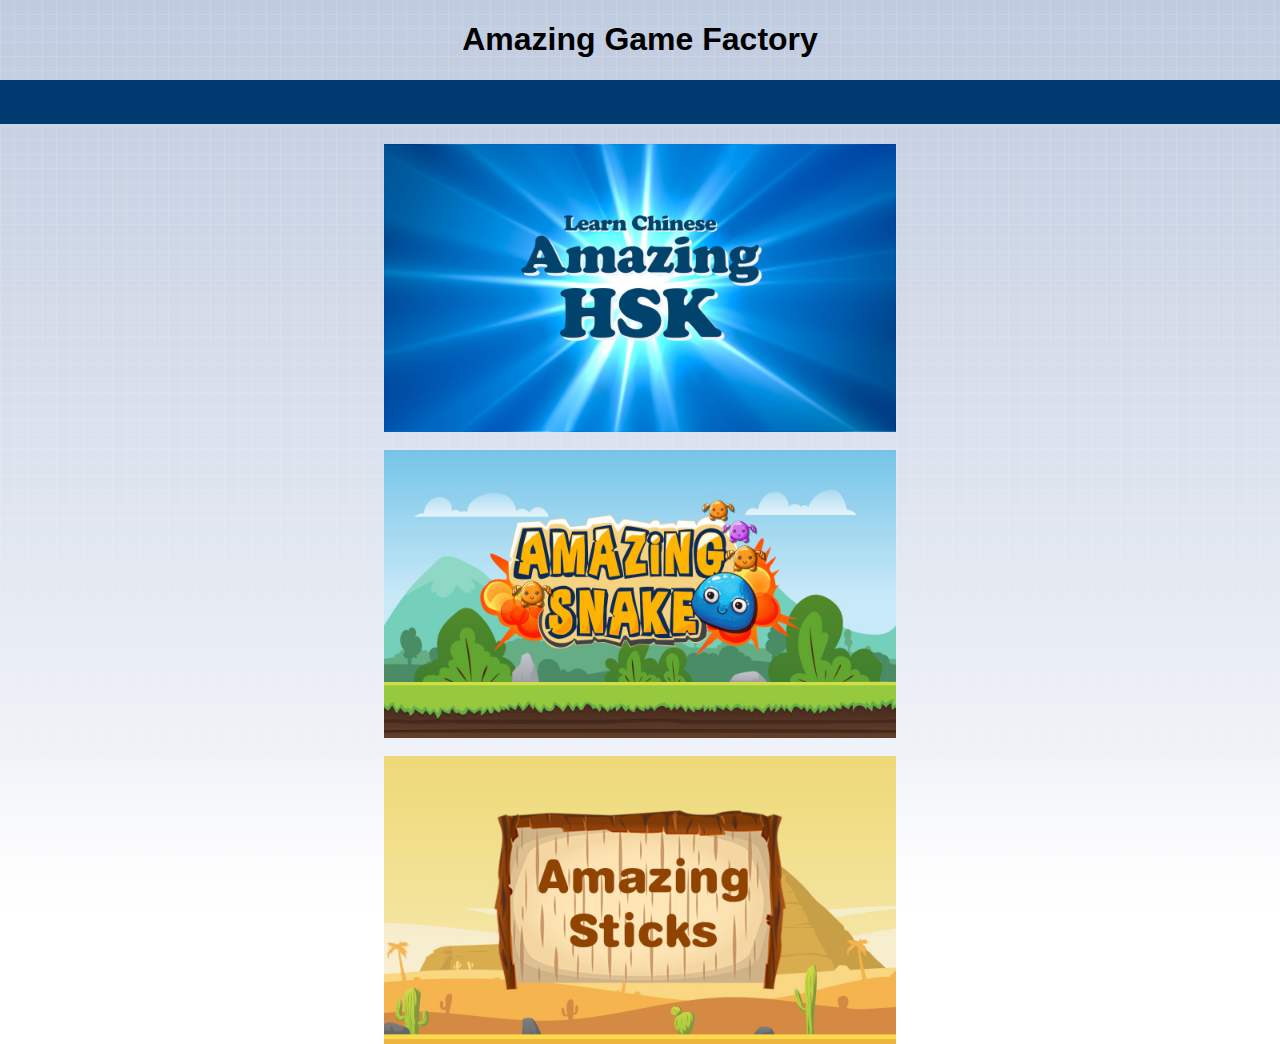
<file: index.html>
<!DOCTYPE html>
<html>
<head>
<meta name="viewport" content="width=device-width, initial-scale=1">
<link href="img/favicon.ico" rel="shortcut icon" type="image/x-icon">
<title>Amazing Game Factory</title>
</head>

<style>

body 
{
  font-family: 'Segoe UI', Tahoma, Geneva, Verdana, sans-serif;
  margin: 0;
  background: url('img/bg.png') repeat-x;
	background-color: #fff;
}

*
{
  box-sizing: border-box;
}

img 
{
  vertical-align: middle;
}

/* Position the image container (needed to position the left and right arrows) */
.container
{
  /* position: relative; */
  position: relative;
}

/* Container for image text */
.caption-container
{
  text-align: center;
  font-weight: bold;
  background-color: rgb(0, 58, 112);
  /* padding: 2px 2px; */
  padding: 10px 10px;

  color: white;
  margin-bottom: 20px;
  font-size: 24px;
  /* height: 100px; */
}

</style>

<body>

<h1 style="text-align:center">Amazing Game Factory</h1>

<div class="caption-container">
  <p id="caption"></p>
</div>

<div class="container" >
  
  <a href="amazinghsk/index.html">
    <img src="img/amazing_hsk_1280x720.jpg" style="width:40%;display:flex;margin-left:auto;margin-right:auto;">
  </a>
  <br>
  <a href="snake/index.html">
    <img src="img/amazing_snake_1280x720.jpg" style="width:40%;display:flex;margin-left:auto;margin-right:auto;">
  </a>
  <br>
  <a href="sticks/index.html">
    <img src="img/amazing_sticks_1280x720.jpg" style="width:40%;display:flex;margin-left:auto;margin-right:auto;">
  </a>
</div>

<script>

</script>
    
</body>
</html>
</file>
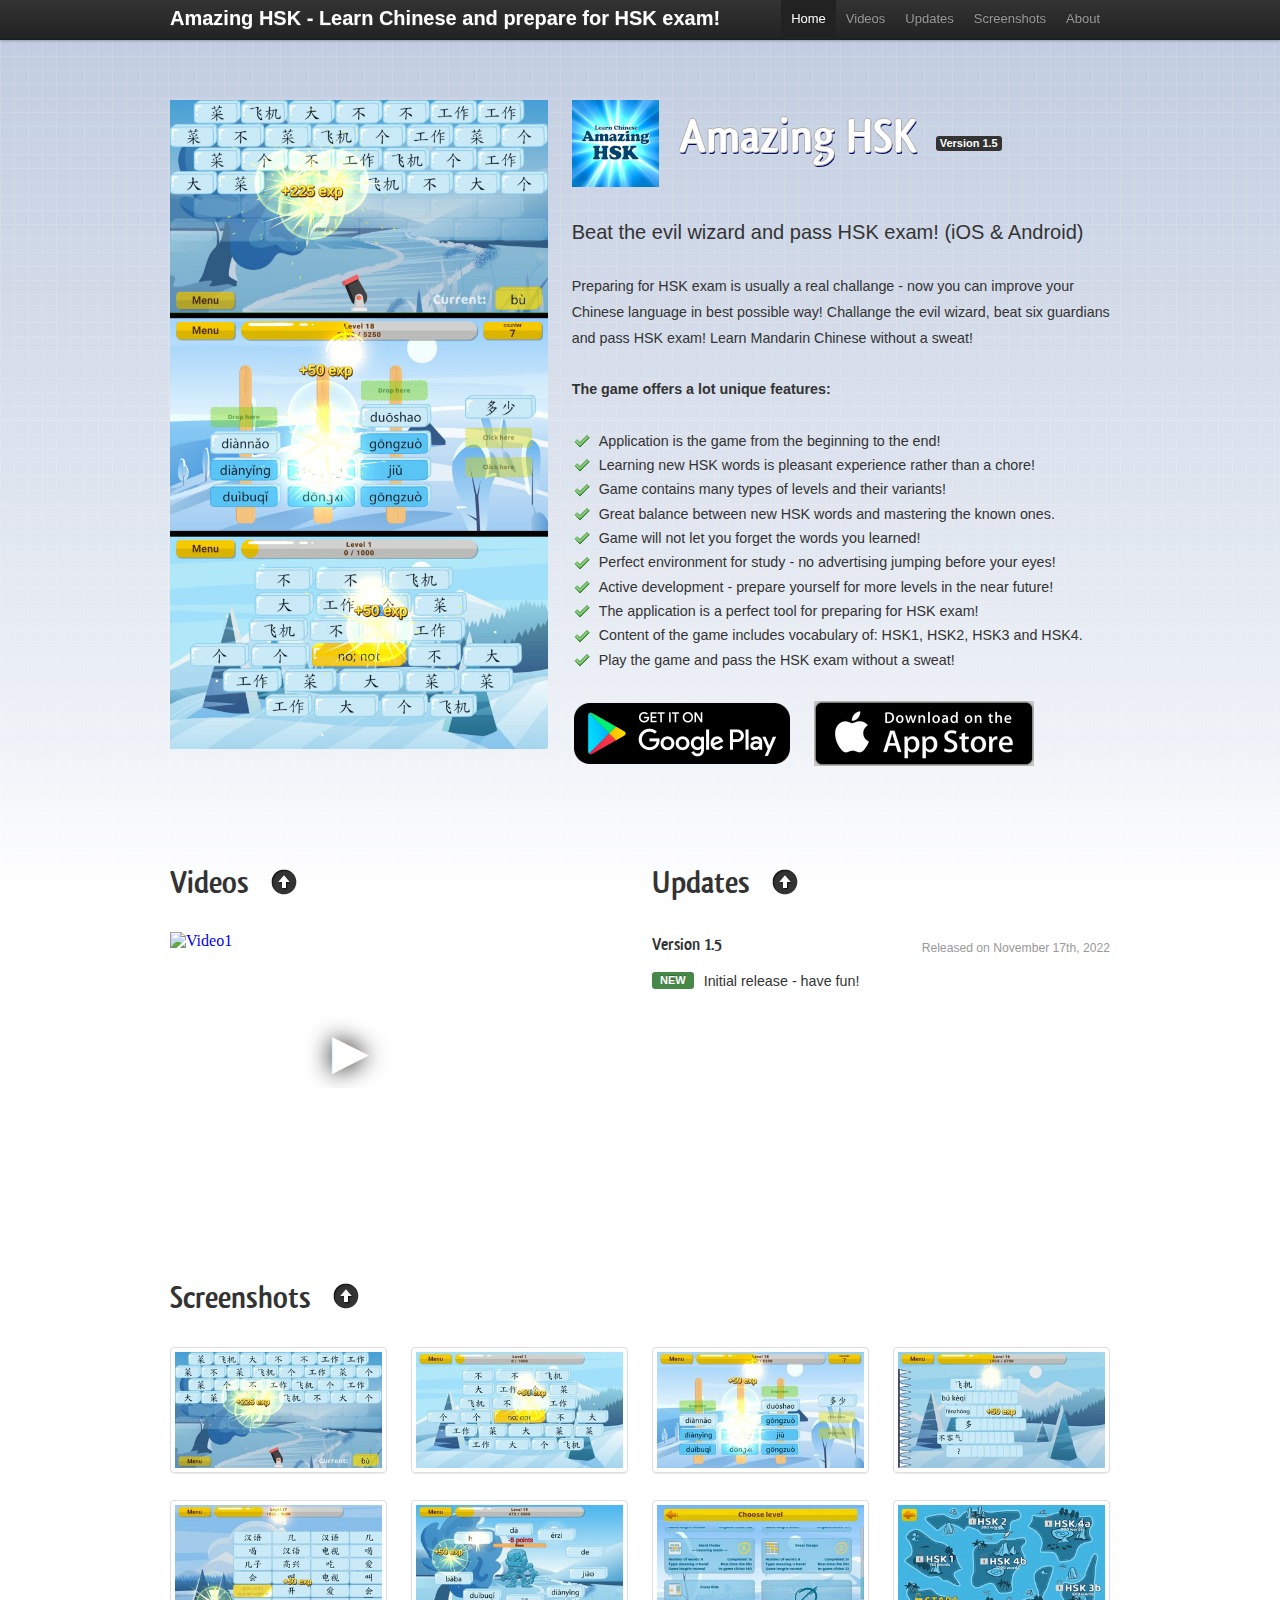
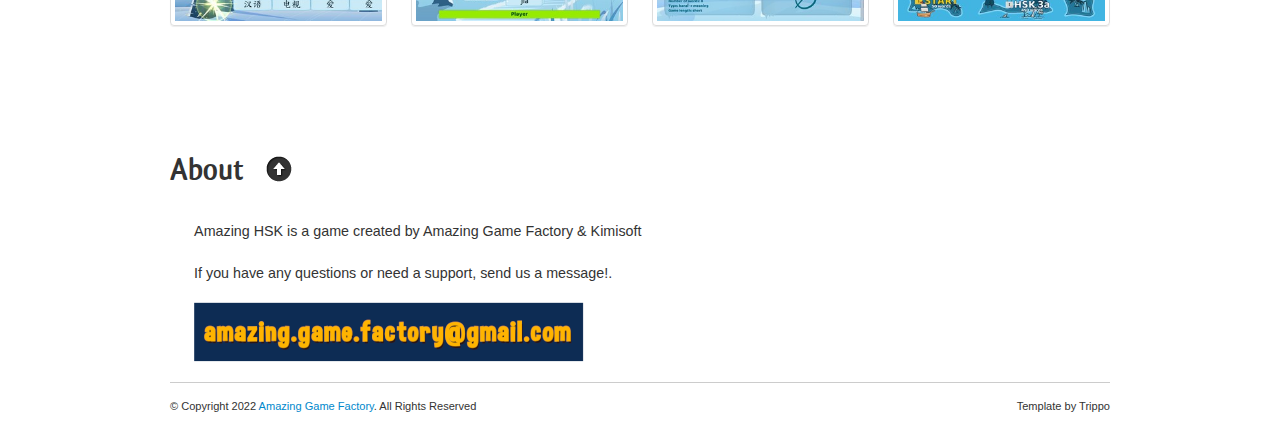
<file: amazinghsk/index.html>
<!DOCTYPE html>
<html lang="en">
<head>
<link rel="canonical" href="https://kimisoft.com/amazinghsk/">
<title>Amazing HSK - Learn Chinese and prepare for HSK exam!</title>
<meta charset="utf-8">
<meta name="viewport" content="width=device-width">
<link href="font/stylesheet.css" rel="stylesheet" type="text/css">
<link href="css/bootstrap.min.css" rel="stylesheet" type="text/css">
<link href="css/bootstrap-responsive.min.css" rel="stylesheet" type="text/css">
<link href="css/styles.css" rel="stylesheet" type="text/css">
<link href="css/media-queries.css" rel="stylesheet" type="text/css">
<link href="fancybox/jquery.fancybox-1.3.4.css" rel="stylesheet" type="text/css" media="screen">
<link href="img/favicon.ico" rel="shortcut icon" type="image/x-icon">
<link href="css/css_fonts_googleapis_family_exo.css" rel="stylesheet" type="text/css">

<!--[if lt IE 9]>
<script src="js/css3-mediaqueries.js"></script>
<script src="js/html5.js"></script>
<![endif]-->

<!-- <script type="text/javascript" src="//www.freeprivacypolicy.com/public/cookie-consent/3.1.0/cookie-consent.js"></script>
<script type="text/javascript">
document.addEventListener('DOMContentLoaded', function () {
cookieconsent.run({"notice_banner_type":"headline","consent_type":"express","palette":"dark","language":"en","website_name":"www.matchstickpuzzle.com","cookies_policy_url":"https://www.matchstickpuzzle.com/cookies-policy.html"});
});
</script>

<noscript>Cookie Consent by <a href="https://www.FreePrivacyPolicy.com/free-cookie-consent/" rel="nofollow noopener">FreePrivacyPolicy.com</a></noscript> -->

<script async src="https://www.googletagmanager.com/gtag/js?id=G-9G08ZJGDL4"></script>

<script>
  window.dataLayer = window.dataLayer || []
  function gtag() {
    dataLayer.push(arguments)
  }
  gtag('js', new Date())

  // defines window.localstorage key
  const GA_LOCAL_STORAGE_KEY = 'ga:clientId'

  // checks if localstorage is available
  if (window.localStorage) {
    // checks if user was already connected and loads client_id from localstorage
    if (localStorage.getItem(GA_LOCAL_STORAGE_KEY)) {
      // creates new tracker with same client_id as the last time the user visited
      gtag('js', new Date())
      gtag('config', 'G-9G08ZJGDL4', {
        anonymize_ip: true,
        send_page_view: true,
        client_storage: 'none',
        client_id: localStorage.getItem(GA_LOCAL_STORAGE_KEY),
      })
    } else {
      // creates client_id and saves it in localStorage -> currently random number better would be a uuid

      window.localStorage.setItem(GA_LOCAL_STORAGE_KEY, (new Date()).getTime().toString(36) + Math.random().toString(36).slice(2))
      // creates new tracker with the new client_id
      gtag('js', new Date())
      gtag('config', 'G-9G08ZJGDL4', {
        anonymize_ip: true,
        send_page_view: true,
        client_storage: 'none',
        client_id: localStorage.getItem(GA_LOCAL_STORAGE_KEY),
      })
    }
  }
</script>

</head>
<body data-spy="scroll">
<!-- TOP MENU NAVIGATION -->
<div class="navbar navbar-fixed-top">
  <div class="navbar-inner">
    <div class="container"> <a class="brand pull-left" href="#"> Amazing HSK - Learn Chinese and prepare for HSK exam! </a> <a class="btn btn-navbar" data-toggle="collapse" data-target=".nav-collapse"> <span class="icon-bar"></span> <span class="icon-bar"></span> <span class="icon-bar"></span> </a>
      <div class="nav-collapse collapse">
        <ul id="nav-list" class="nav pull-right">
          <li><a href="#home">Home</a></li>
          <li><a href="#about">Videos</a></li>
          <li><a href="#updates">Updates</a></li>
          <li><a href="#screenshots">Screenshots</a></li>
          <li><a href="#contact">About</a></li>
        </ul>
      </div>
    </div>
  </div>
</div>
<!-- MAIN CONTENT -->
<div class="container content container-fluid" id="home">
  <!-- HOME -->
  <div class="row-fluid">
    <!-- PHONES IMAGE FOR DESKTOP MEDIA QUERY -->
    <div class="span5 visible-desktop"> <img src="img/scena_pionowa_mini.jpg" alt=""> </div>
    <!-- APP DETAILS -->
    <div class="span7">
      <!-- ICON -->
      <div class="visible-desktop" id="icon"> <img src="img/alt_ikona_87x87.png" alt="" width="87"> </div>
      <!-- APP NAME -->
      <div id="app-name">
        <h2>Amazing HSK</h2>
      </div>
      <!-- VERSION -->
      <div id="version"> <span class="version-top label label-inverse">Version 1.5</span> </div>
      <!-- TAGLINE -->
      <div id="tagline"> Beat the evil wizard and pass HSK exam! (iOS & Android) </div>
      <!-- PHONES IMAGE FOR TABLET MEDIA QUERY -->
      <div class="hidden-desktop" id="phones"> <img src="img/scena_pionowa_mini.jpg" alt=""> </div>
      <!-- DESCRIPTION -->
      <div id="description">
        Preparing for HSK exam is usually a real challange - now you can improve your Chinese language in best possible way! Challange the evil wizard, beat six guardians and pass HSK exam! Learn Mandarin Chinese without a sweat!
        <br>
        <br>
        <b>The game offers a lot unique features:</b>
      </div>
      <!-- FEATURES -->
      <ul id="features">
        <li></li>
        <li>Application is the game from the beginning to the end!</li>
        <li>Learning new HSK words is pleasant experience rather than a chore!</li>
        <li>Game contains many types of levels and their variants!</li>
        <li>Great balance between new HSK words and mastering the known ones.</li>
        <li>Game will not let you forget the words you learned!</li>
        <li>Perfect environment for study - no advertising jumping before your eyes!</li>
        <li>Active development - prepare yourself for more levels in the near future!</li>
        <li>The application is a perfect tool for preparing for HSK exam!</li>
        <li>Content of the game includes vocabulary of: HSK1, HSK2, HSK3 and HSK4.</li>
        <li>Play the game and pass the HSK exam without a sweat!</li>
      </ul>
      <!-- DOWNLOAD & REQUIREMENT BOX -->
      <!-- <div class="download-box"> <a href="#"><img src="img/available-on-the-app-store.png" alt=""></a> </div> -->
      <div class="download-box"> <a href="https://play.google.com/store/apps/details?id=com.kimisoft.amazinghsk1&referrer=utm_source%3Dmywebsite%26utm_campaign%3Dmyclick">
        <img src="img/Google_Play_Store_badge_EN_220x65.png" alt=""></a> </div>
      <div class="download-box"> <a href="https://apps.apple.com/us/app/amazing-hsk-learn-chinese/id6444536850">
          <img src="img/AppStore_220x65.png" alt=""></a> </div>
      <!-- <div class="download-box"> <strong><br>&lt--- Download it here</strong></div> -->

      <!-- <div class="download-box"> <strong>Requirements:</strong><br>
        Compatible with iPhone and iPod touch. Requires iPhone OS 2.2 or later. WiFi, Edge, or 3G network connection sometimes required. </div> -->
      <!-- <div class="download-box"> <strong>Requirements:</strong><br>
        Requires Android 2.3 and higher. WiFi, Edge, or 3G network connection sometimes required. </div> -->
    </div>
  </div>
  <!-- ABOUT & UPDATES -->
  <div class="row-fluid" id="about">
    <div class="span6">
      <h2 class="page-title" id="scroll_up"> Videos <a href="#home" class="arrow-top"> <img src="img/arrow-top.png" alt=""> </a> </h2>

      <iframe
        width="360"
        height="240"
        src="https://www.youtube.com/embed/tgVogcqh_Ns"
        srcdoc="<style>*{padding:0;margin:0;overflow:hidden}html,body{height:100%}img,span{position:absolute;width:100%;top:0;bottom:0;margin:auto}
          span{height:1.5em;text-align:center;font:48px/1.5 sans-serif;color:white;text-shadow:0 0 0.5em black}</style>
          <a href=https://www.youtube.com/embed/tgVogcqh_Ns?autoplay=0>
            <img src=https://img.youtube.com/vi/tgVogcqh_Ns/hqdefault.jpg alt='Video1'><span>▶</span></a>"
        frameborder="0"
        allow="accelerometer; autoplay; encrypted-media; gyroscope; picture-in-picture"
        allowfullscreen
        title="Video1">
      </iframe>


    </div>
    <div class="span6 updates" id="updates">
      <h2 class="page-title" id="scroll_up"> Updates <a href="#home" class="arrow-top"> <img src="img/arrow-top.png" alt=""> </a> </h2>
      <!-- UPDATES & RELEASE NOTES -->
      <!-- <h3 class="version">Version 1.05</h3>
      <span class="release-date">Released on April 18th, 2021</span>
      <ul>
        <li><span class="label fix">FIX</span>the Puzzle of the Day notifications are now more user-friendly
          (no sound and vibration when the notification is up).
          Of course you can still turn them off completely from the main menu screen</li>
        <li><span class="label fix">FIX</span>music and sound levels are little higher to make sure,
          you can hear it well using smartphone's speaker as well</li>
      </ul>
      <hr>
      <h3 class="version">Version 1.03 and 1.04</h3>
      <span class="release-date">Released on April 9th, 2021</span>
      <ul>
        <li><span class="label new">NEW</span>The second game, Amazing Sticks 2 is now included for free!</li>
        <li><span class="label new">NEW</span>Entirely new Puzzle of the Day section! (get the new puzzles to solve everyday)</li>
        <li><span class="label new">NEW</span>Even more background music to enjoy!</li>
      </ul>
      <hr> -->
      <h3 class="version">Version 1.5</h3>
      <span class="release-date">Released on November 17th, 2022</span>
      <ul>
        <li><span class="label fix">NEW</span>Initial release - have fun!</li>
        <!-- <li><span class="label label-info ">FIX</span>Few minor fixes</li> -->
      </ul>
    </div>
  </div>
  <!-- SCREENSHOTS -->
  <div class="row-fluid" id="screenshots">
    <h2 class="page-title" id="scroll_up"> Screenshots <a href="#home" class="arrow-top"> <img src="img/arrow-top.png" alt=""> </a> </h2>
    <!-- SCREENSHOT IMAGES ROW 1-->
    <ul class="thumbnails">
      <li class="span3"> <a href="img/zrzut1.jpg" rel="gallery" loading="lazy" class="thumbnail"> <img src="img/zrzut1mini.jpg" loading="lazy" alt=""> </a>
      <li class="span3"> <a href="img/zrzut2.jpg" rel="gallery" loading="lazy" class="thumbnail"> <img src="img/zrzut2mini.jpg" loading="lazy" alt=""> </a> </li>
      <li class="span3"> <a href="img/zrzut3.jpg" rel="gallery" loading="lazy" class="thumbnail"> <img src="img/zrzut3mini.jpg" loading="lazy" alt=""> </a> </li>
      <li class="span3"> <a href="img/zrzut4.jpg" rel="gallery" loading="lazy" class="thumbnail"> <img src="img/zrzut4mini.jpg" loading="lazy" alt=""> </a> </li>
    </ul>
    <!-- SCREENSHOT IMAGES ROW 2-->
    <ul class="thumbnails">
      <li class="span3"> <a href="img/zrzut5.jpg" rel="gallery" loading="lazy" class="thumbnail"> <img src="img/zrzut5mini.jpg" loading="lazy" alt=""> </a> </li>
      <li class="span3"> <a href="img/zrzut6.jpg" rel="gallery" loading="lazy" class="thumbnail"> <img src="img/zrzut6mini.jpg" loading="lazy" alt=""> </a> </li>
      <li class="span3"> <a href="img/zrzut7.jpg" rel="gallery" loading="lazy" class="thumbnail"> <img src="img/zrzut7mini.jpg" loading="lazy" alt=""> </a> </li>
      <li class="span3"> <a href="img/zrzut8.jpg" rel="gallery" loading="lazy" class="thumbnail"> <img src="img/zrzut8mini.jpg" loading="lazy" alt=""> </a> </li>
    </ul>

    <!-- <ul class="thumbnails">
      <li class="span3"> <a href="img/zrzut9.jpg" rel="gallery" loading="lazy" class="thumbnail"> <img src="img/zrzut9mini.jpg" loading="lazy" alt=""> </a> </li>
      <li class="span3"> <a href="img/zrzut1.jpg" rel="gallery" loading="lazy" class="thumbnail"> <img src="img/zrzut10mini.jpg" loading="lazy" alt=""> </a> </li>
    </ul> -->
  </div>
  <!-- CONTACT -->
  <div class="row-fluid" id="contact">
    <h2 class="page-title" id="scroll_up"> About <a href="#home" class="arrow-top"> <img src="img/arrow-top.png" alt=""> </a> </h2>
    <!-- CONTACT INFO -->
    <div class="span10" id="contact-info">
      <p>Amazing HSK is a game created by Amazing Game Factory & Kimisoft</p>
      <p>If you have any questions or need a support, send us a message!.</p>

      <div class="visible-desktop" id="phones"> <img src="img/amazing_game_factory_email.png" alt=""> </div>
    </div>
    <!-- CONTACT FORM -->
    <!-- <div class="span7" id="contact-form">

    </div> -->
  </div>
</div>
<!-- FOOTER -->
<div class="footer container container-fluid">
  <div id="copyright">&copy; Copyright 2022 <a href="#">Amazing Game Factory</a>. All Rights Reserved</div>
  <div id="credits">Template by Trippo</a></div>
</div>
<script src="js/jquery-1.7.2.min.js"></script>
<script src="js/bootstrap.min.js"></script>
<script src="js/bootstrap-collapse.js"></script>
<script src="js/bootstrap-scrollspy.js"></script>
<script src="fancybox/jquery.mousewheel-3.0.4.pack.js"></script>
<script src="fancybox/jquery.fancybox-1.3.4.pack.js"></script>
<script src="js/init.js"></script>

</body>
</html>
</file>
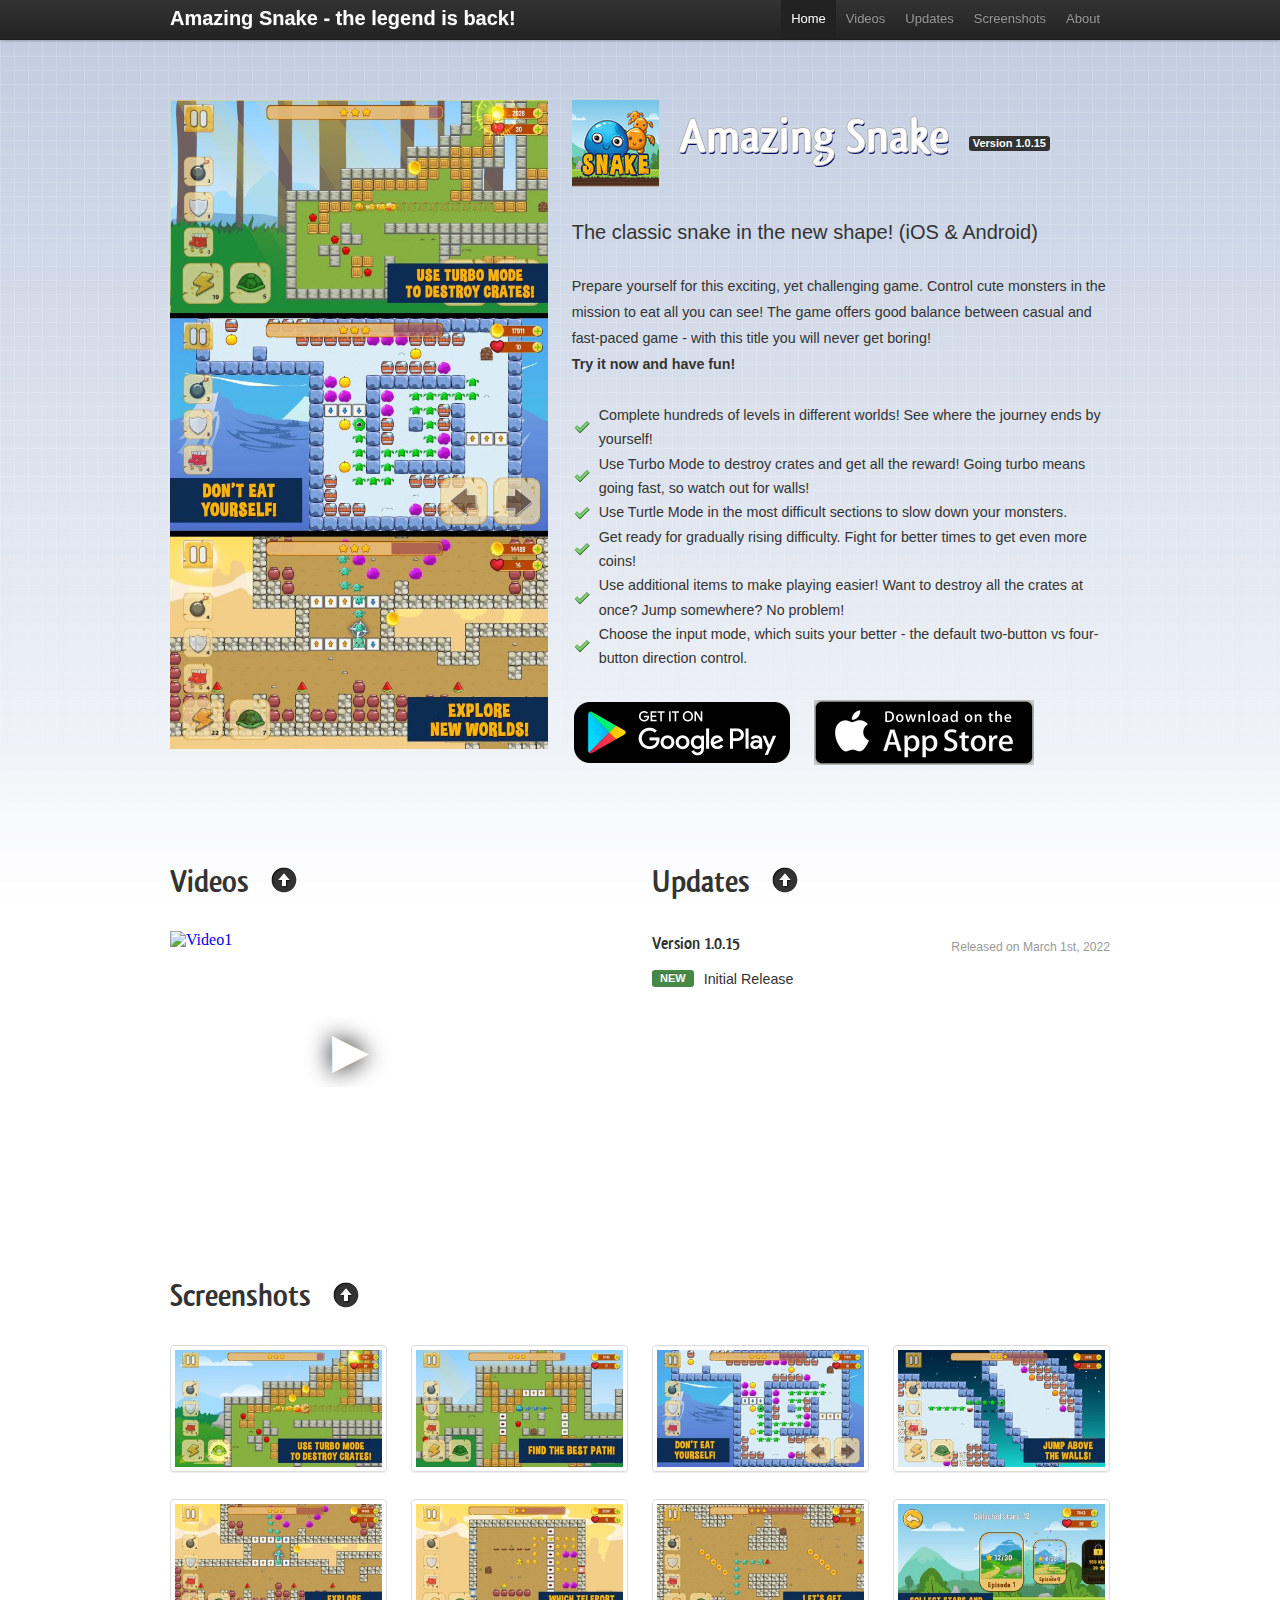
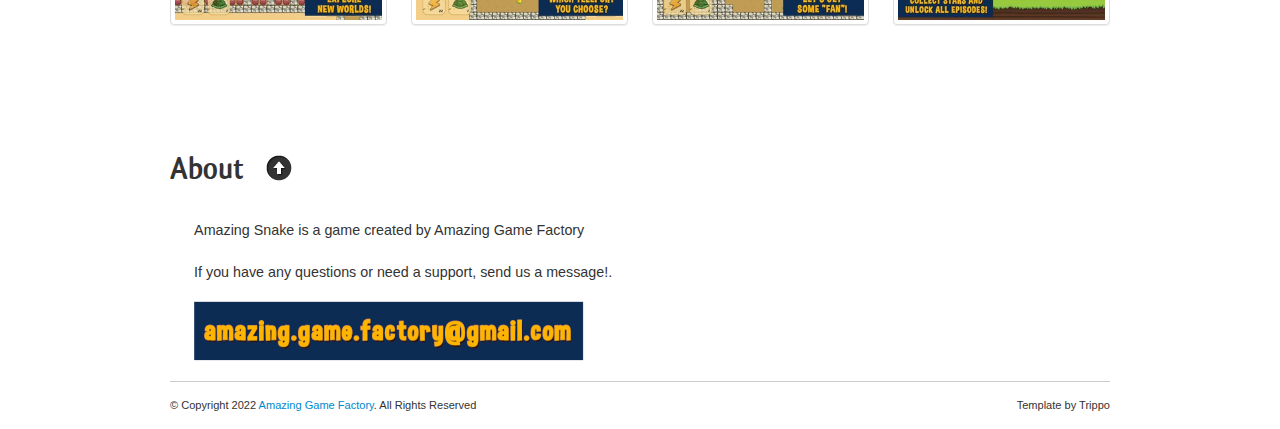
<file: snake/index.html>
<!DOCTYPE html>
<html lang="en">
<head>
<link rel="canonical" href="https://kimisoft.com/snake/">
<title>Amazing Snake - the legend is back!</title>
<meta charset="utf-8">
<meta name="viewport" content="width=device-width">
<link href="font/stylesheet.css" rel="stylesheet" type="text/css">
<link href="css/bootstrap.min.css" rel="stylesheet" type="text/css">
<link href="css/bootstrap-responsive.min.css" rel="stylesheet" type="text/css">
<link href="css/styles.css" rel="stylesheet" type="text/css">
<link href="css/media-queries.css" rel="stylesheet" type="text/css">
<link href="fancybox/jquery.fancybox-1.3.4.css" rel="stylesheet" type="text/css" media="screen">
<link href="img/favicon.ico" rel="shortcut icon" type="image/x-icon">
<link href="css/css_fonts_googleapis_family_exo.css" rel="stylesheet" type="text/css">

<!--[if lt IE 9]>
<script src="js/css3-mediaqueries.js"></script>
<script src="js/html5.js"></script>
<![endif]-->

<!-- <script type="text/javascript" src="//www.freeprivacypolicy.com/public/cookie-consent/3.1.0/cookie-consent.js"></script>
<script type="text/javascript">
document.addEventListener('DOMContentLoaded', function () {
cookieconsent.run({"notice_banner_type":"headline","consent_type":"express","palette":"dark","language":"en","website_name":"www.matchstickpuzzle.com","cookies_policy_url":"https://www.matchstickpuzzle.com/cookies-policy.html"});
});
</script>

<noscript>Cookie Consent by <a href="https://www.FreePrivacyPolicy.com/free-cookie-consent/" rel="nofollow noopener">FreePrivacyPolicy.com</a></noscript> -->

<script async src="https://www.googletagmanager.com/gtag/js?id=G-9G08ZJGDL4"></script>

<script>
  window.dataLayer = window.dataLayer || []
  function gtag() {
    dataLayer.push(arguments)
  }
  gtag('js', new Date())

  // defines window.localstorage key
  const GA_LOCAL_STORAGE_KEY = 'ga:clientId'

  // checks if localstorage is available
  if (window.localStorage) {
    // checks if user was already connected and loads client_id from localstorage
    if (localStorage.getItem(GA_LOCAL_STORAGE_KEY)) {
      // creates new tracker with same client_id as the last time the user visited
      gtag('js', new Date())
      gtag('config', 'G-9G08ZJGDL4', {
        anonymize_ip: true,
        send_page_view: true,
        client_storage: 'none',
        client_id: localStorage.getItem(GA_LOCAL_STORAGE_KEY),
      })
    } else {
      // creates client_id and saves it in localStorage -> currently random number better would be a uuid

      window.localStorage.setItem(GA_LOCAL_STORAGE_KEY, (new Date()).getTime().toString(36) + Math.random().toString(36).slice(2))
      // creates new tracker with the new client_id
      gtag('js', new Date())
      gtag('config', 'G-9G08ZJGDL4', {
        anonymize_ip: true,
        send_page_view: true,
        client_storage: 'none',
        client_id: localStorage.getItem(GA_LOCAL_STORAGE_KEY),
      })
    }
  }
</script>

</head>
<body data-spy="scroll">
<!-- TOP MENU NAVIGATION -->
<div class="navbar navbar-fixed-top">
  <div class="navbar-inner">
    <div class="container"> <a class="brand pull-left" href="#"> Amazing Snake - the legend is back! </a> <a class="btn btn-navbar" data-toggle="collapse" data-target=".nav-collapse"> <span class="icon-bar"></span> <span class="icon-bar"></span> <span class="icon-bar"></span> </a>
      <div class="nav-collapse collapse">
        <ul id="nav-list" class="nav pull-right">
          <li><a href="#home">Home</a></li>
          <li><a href="#about">Videos</a></li>
          <li><a href="#updates">Updates</a></li>
          <li><a href="#screenshots">Screenshots</a></li>
          <li><a href="#contact">About</a></li>
        </ul>
      </div>
    </div>
  </div>
</div>
<!-- MAIN CONTENT -->
<div class="container content container-fluid" id="home">
  <!-- HOME -->
  <div class="row-fluid">
    <!-- PHONES IMAGE FOR DESKTOP MEDIA QUERY -->
    <div class="span5 visible-desktop"> <img src="img/scena_pionowa_mini.jpg" alt=""> </div>
    <!-- APP DETAILS -->
    <div class="span7">
      <!-- ICON -->
      <div class="visible-desktop" id="icon"> <img src="img/alt_ikona_87x87.png" alt="" width="87"> </div>
      <!-- APP NAME -->
      <div id="app-name">
        <h2>Amazing Snake</h2>
      </div>
      <!-- VERSION -->
      <div id="version"> <span class="version-top label label-inverse">Version 1.0.15</span> </div>
      <!-- TAGLINE -->
      <div id="tagline"> The classic snake in the new shape! (iOS & Android) </div>
      <!-- PHONES IMAGE FOR TABLET MEDIA QUERY -->
      <div class="hidden-desktop" id="phones"> <img src="img/scena_pionowa_mini.jpg" alt=""> </div>
      <!-- DESCRIPTION -->
      <div id="description"> Prepare yourself for this exciting, yet challenging game. Control cute monsters in the mission to eat all you can see! The game offers good balance between casual and fast-paced game - with this title you will never get boring!
        <br>
        <b>Try it now and have fun!</b>
      </div>
      <!-- FEATURES -->
      <ul id="features">
        <li></li>
        <li>Complete hundreds of levels in different worlds! See where the journey ends by yourself!</li>
        <li>Use Turbo Mode to destroy crates and get all the reward! Going turbo means going fast, so watch out for walls!</li>
        <li>Use Turtle Mode in the most difficult sections to slow down your monsters.</li>
        <li>Get ready for gradually rising difficulty. Fight for better times to get even more coins!</li>
        <li>Use additional items to make playing easier! Want to destroy all the crates at once? Jump somewhere? No problem!</li>
        <li>Choose the input mode, which suits your better - the default two-button vs four-button direction control.</li>
      </ul>
      <!-- DOWNLOAD & REQUIREMENT BOX -->
      <!-- <div class="download-box"> <a href="#"><img src="img/available-on-the-app-store.png" alt=""></a> </div> -->
      <div class="download-box"> <a href="https://play.google.com/store/apps/details?id=com.amazinggamefactory.asnake&referrer=utm_source%3Dmywebsite%26utm_campaign%3Dmyclick">
        <img src="img/Google_Play_Store_badge_EN_220x65.png" alt=""></a> </div>
      <div class="download-box"> <a href="https://apps.apple.com/us/app/amazing-snake/id1610794108">
          <img src="img/AppStore_220x65.png" alt=""></a> </div>
      <!-- <div class="download-box"> <strong><br>&lt--- Download it here</strong></div> -->

      <!-- <div class="download-box"> <strong>Requirements:</strong><br>
        Compatible with iPhone and iPod touch. Requires iPhone OS 2.2 or later. WiFi, Edge, or 3G network connection sometimes required. </div> -->
      <!-- <div class="download-box"> <strong>Requirements:</strong><br>
        Requires Android 2.3 and higher. WiFi, Edge, or 3G network connection sometimes required. </div> -->
    </div>
  </div>
  <!-- ABOUT & UPDATES -->
  <div class="row-fluid" id="about">
    <div class="span6">
      <h2 class="page-title" id="scroll_up"> Videos <a href="#home" class="arrow-top"> <img src="img/arrow-top.png" alt=""> </a> </h2>

      <iframe
        width="360"
        height="240"
        src="https://www.youtube.com/embed/x4diCTjvvG0"
        srcdoc="<style>*{padding:0;margin:0;overflow:hidden}html,body{height:100%}img,span{position:absolute;width:100%;top:0;bottom:0;margin:auto}
          span{height:1.5em;text-align:center;font:48px/1.5 sans-serif;color:white;text-shadow:0 0 0.5em black}</style>
          <a href=https://www.youtube.com/embed/x4diCTjvvG0?autoplay=0>
            <img src=https://img.youtube.com/vi/x4diCTjvvG0/hqdefault.jpg alt='Video1'><span>▶</span></a>"
        frameborder="0"
        allow="accelerometer; autoplay; encrypted-media; gyroscope; picture-in-picture"
        allowfullscreen
        title="Video1">
      </iframe>

      <!-- <iframe
      width="360"
      height="240"
      src="https://www.youtube.com/embed/p7-4PmIkUzw"
      srcdoc="<style>*{padding:0;margin:0;overflow:hidden}html,body{height:100%}img,span{position:absolute;width:100%;top:0;bottom:0;margin:auto}
        span{height:1.5em;text-align:center;font:48px/1.5 sans-serif;color:white;text-shadow:0 0 0.5em black}</style>
        <a href=https://www.youtube.com/embed/p7-4PmIkUzw?autoplay=0>
          <img src=https://img.youtube.com/vi/p7-4PmIkUzw/hqdefault.jpg alt='Video1'><span>▶</span></a>"
      frameborder="0"
      allow="accelerometer; autoplay; encrypted-media; gyroscope; picture-in-picture"
      allowfullscreen
      title="Video1">
    </iframe> -->

    </div>
    <div class="span6 updates" id="updates">
      <h2 class="page-title" id="scroll_up"> Updates <a href="#home" class="arrow-top"> <img src="img/arrow-top.png" alt=""> </a> </h2>
      <!-- UPDATES & RELEASE NOTES -->
      <!-- <h3 class="version">Version 1.05</h3>
      <span class="release-date">Released on April 18th, 2021</span>
      <ul>
        <li><span class="label fix">FIX</span>the Puzzle of the Day notifications are now more user-friendly
          (no sound and vibration when the notification is up).
          Of course you can still turn them off completely from the main menu screen</li>
        <li><span class="label fix">FIX</span>music and sound levels are little higher to make sure,
          you can hear it well using smartphone's speaker as well</li>
      </ul>
      <hr>
      <h3 class="version">Version 1.03 and 1.04</h3>
      <span class="release-date">Released on April 9th, 2021</span>
      <ul>
        <li><span class="label new">NEW</span>The second game, Amazing Sticks 2 is now included for free!</li>
        <li><span class="label new">NEW</span>Entirely new Puzzle of the Day section! (get the new puzzles to solve everyday)</li>
        <li><span class="label new">NEW</span>Even more background music to enjoy!</li>
      </ul>
      <hr> -->
      <h3 class="version">Version 1.0.15</h3>
      <span class="release-date">Released on March 1st, 2022</span>
      <ul>
        <li><span class="label fix">NEW</span>Initial Release</li>
        <!-- <li><span class="label label-info ">FIX</span>Few minor fixes</li> -->
      </ul>
    </div>
  </div>
  <!-- SCREENSHOTS -->
  <div class="row-fluid" id="screenshots">
    <h2 class="page-title" id="scroll_up"> Screenshots <a href="#home" class="arrow-top"> <img src="img/arrow-top.png" alt=""> </a> </h2>
    <!-- SCREENSHOT IMAGES ROW 1-->
    <ul class="thumbnails">
      <li class="span3"> <a href="img/zrzut1.jpg" rel="gallery" loading="lazy" class="thumbnail"> <img src="img/zrzut1mini.jpg" loading="lazy" alt=""> </a>
      <li class="span3"> <a href="img/zrzut2.jpg" rel="gallery" loading="lazy" class="thumbnail"> <img src="img/zrzut2mini.jpg" loading="lazy" alt=""> </a> </li>
      <li class="span3"> <a href="img/zrzut3.jpg" rel="gallery" loading="lazy" class="thumbnail"> <img src="img/zrzut3mini.jpg" loading="lazy" alt=""> </a> </li>
      <li class="span3"> <a href="img/zrzut4.jpg" rel="gallery" loading="lazy" class="thumbnail"> <img src="img/zrzut4mini.jpg" loading="lazy" alt=""> </a> </li>
    </ul>
    <!-- SCREENSHOT IMAGES ROW 2-->
    <ul class="thumbnails">
      <li class="span3"> <a href="img/zrzut5.jpg" rel="gallery" loading="lazy" class="thumbnail"> <img src="img/zrzut5mini.jpg" loading="lazy" alt=""> </a> </li>
      <li class="span3"> <a href="img/zrzut6.jpg" rel="gallery" loading="lazy" class="thumbnail"> <img src="img/zrzut6mini.jpg" loading="lazy" alt=""> </a> </li>
      <li class="span3"> <a href="img/zrzut7.jpg" rel="gallery" loading="lazy" class="thumbnail"> <img src="img/zrzut7mini.jpg" loading="lazy" alt=""> </a> </li>
      <li class="span3"> <a href="img/zrzut8.jpg" rel="gallery" loading="lazy" class="thumbnail"> <img src="img/zrzut8mini.jpg" loading="lazy" alt=""> </a> </li>
    </ul>

    <!-- <ul class="thumbnails">
      <li class="span3"> <a href="img/zrzut9.jpg" rel="gallery" loading="lazy" class="thumbnail"> <img src="img/zrzut9mini.jpg" loading="lazy" alt=""> </a> </li>
      <li class="span3"> <a href="img/zrzut1.jpg" rel="gallery" loading="lazy" class="thumbnail"> <img src="img/zrzut10mini.jpg" loading="lazy" alt=""> </a> </li>
    </ul> -->
  </div>
  <!-- CONTACT -->
  <div class="row-fluid" id="contact">
    <h2 class="page-title" id="scroll_up"> About <a href="#home" class="arrow-top"> <img src="img/arrow-top.png" alt=""> </a> </h2>
    <!-- CONTACT INFO -->
    <div class="span10" id="contact-info">
      <p>Amazing Snake is a game created by Amazing Game Factory</p>
      <p>If you have any questions or need a support, send us a message!.</p>

      <div class="visible-desktop" id="phones"> <img src="img/amazing_game_factory_email.png" alt=""> </div>
    </div>
    <!-- CONTACT FORM -->
    <!-- <div class="span7" id="contact-form">

    </div> -->
  </div>
</div>
<!-- FOOTER -->
<div class="footer container container-fluid">
  <div id="copyright">&copy; Copyright 2022 <a href="#">Amazing Game Factory</a>. All Rights Reserved</div>
  <div id="credits">Template by Trippo</a></div>
</div>
<script src="js/jquery-1.7.2.min.js"></script>
<script src="js/bootstrap.min.js"></script>
<script src="js/bootstrap-collapse.js"></script>
<script src="js/bootstrap-scrollspy.js"></script>
<script src="fancybox/jquery.mousewheel-3.0.4.pack.js"></script>
<script src="fancybox/jquery.fancybox-1.3.4.pack.js"></script>
<script src="js/init.js"></script>

<!-- (function() {
	if (!localStorage.getItem('cookieconsent')) {
		document.body.innerHTML += '\
		<div class="cookieconsent" style="position:fixed;padding:20px;left:0;bottom:0;background-color:#000;color:#FFF;text-align:center;width:100%;z-index:99999;">
      We use cookies and other tracking technologies to improve your browsing experience on our website, to show you personalized content and targeted ads,
        to analyze our website traffic, and to understand where our visitors are coming from.<br>By continuing to use this website, you agree to their use. 
			<a href="#" style="color:#CCCCCC;">I Understand</a>
		</div>
		';
		document.querySelector('.cookieconsent a').onclick = function(e) {
			e.preventDefault();
			document.querySelector('.cookieconsent').style.display = 'none';
			localStorage.setItem('cookieconsent', true);
		};
	}
})(); -->

</body>
</html>
</file>
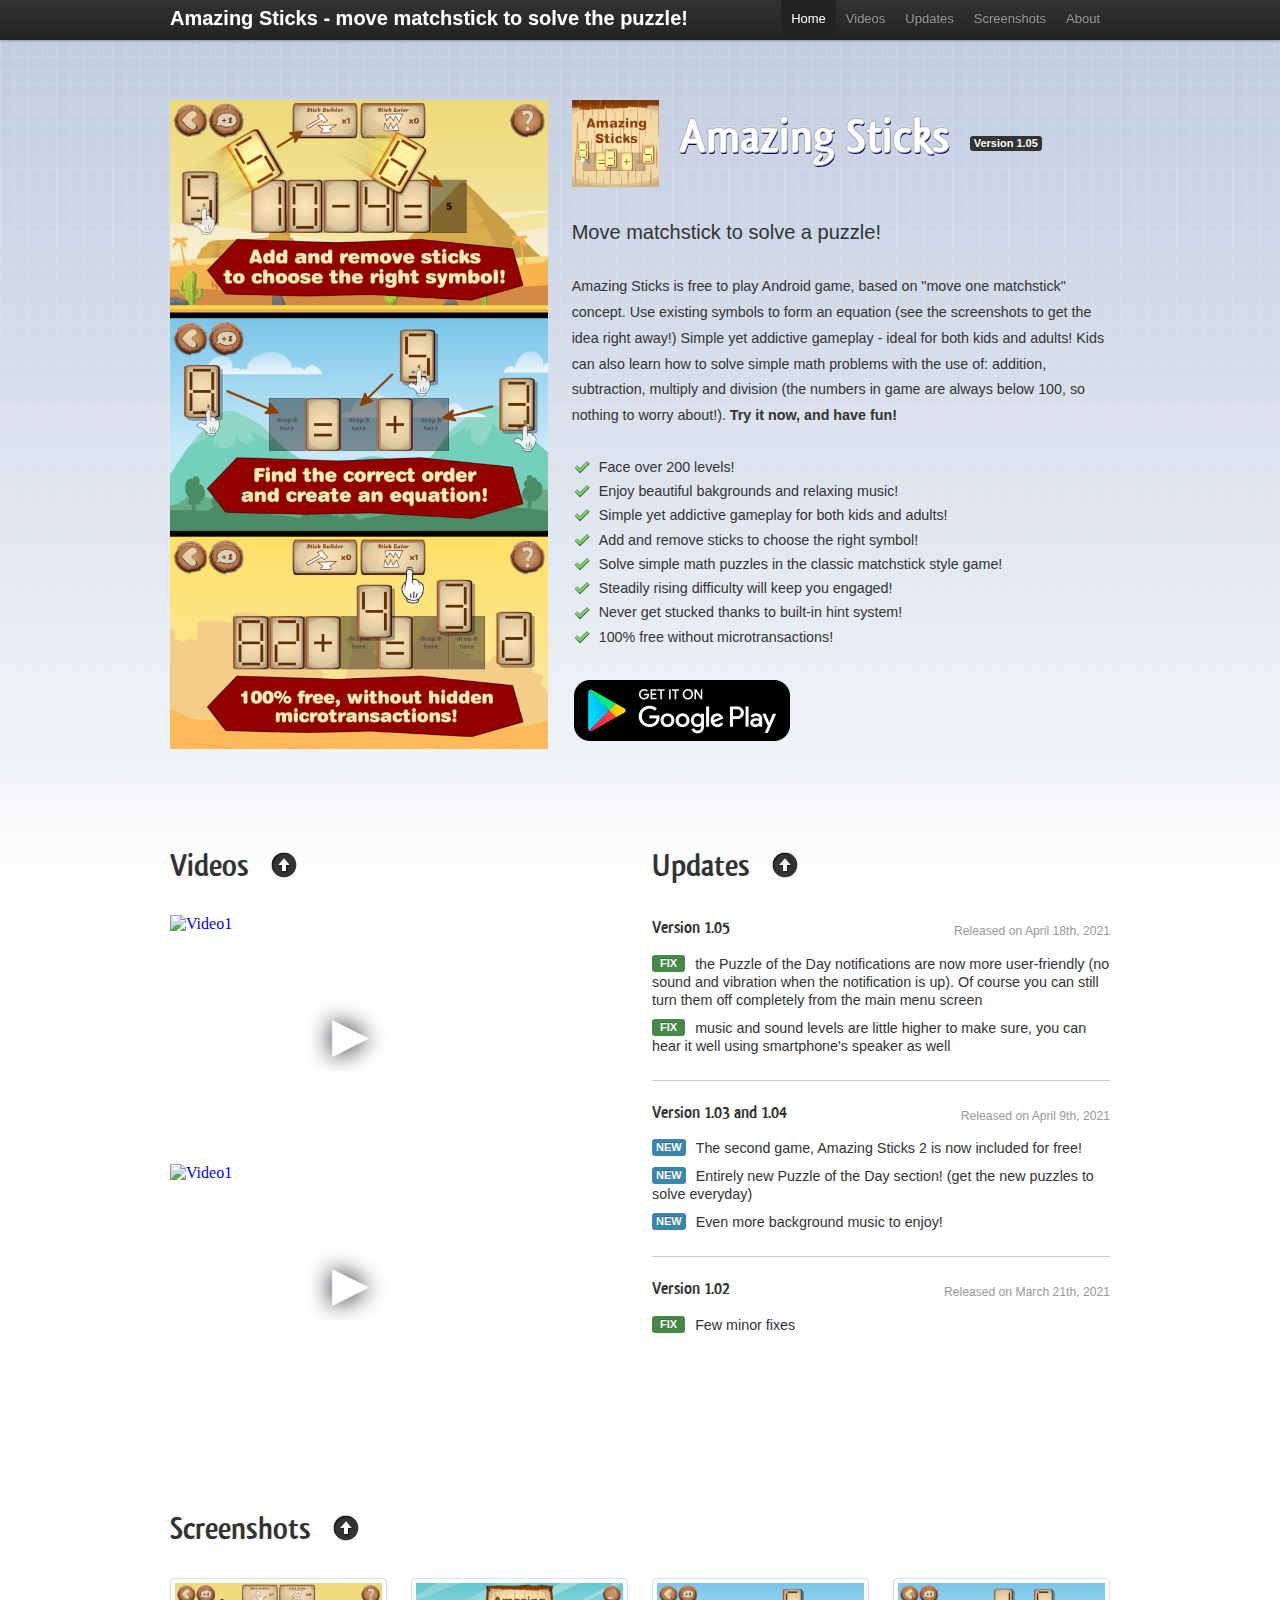
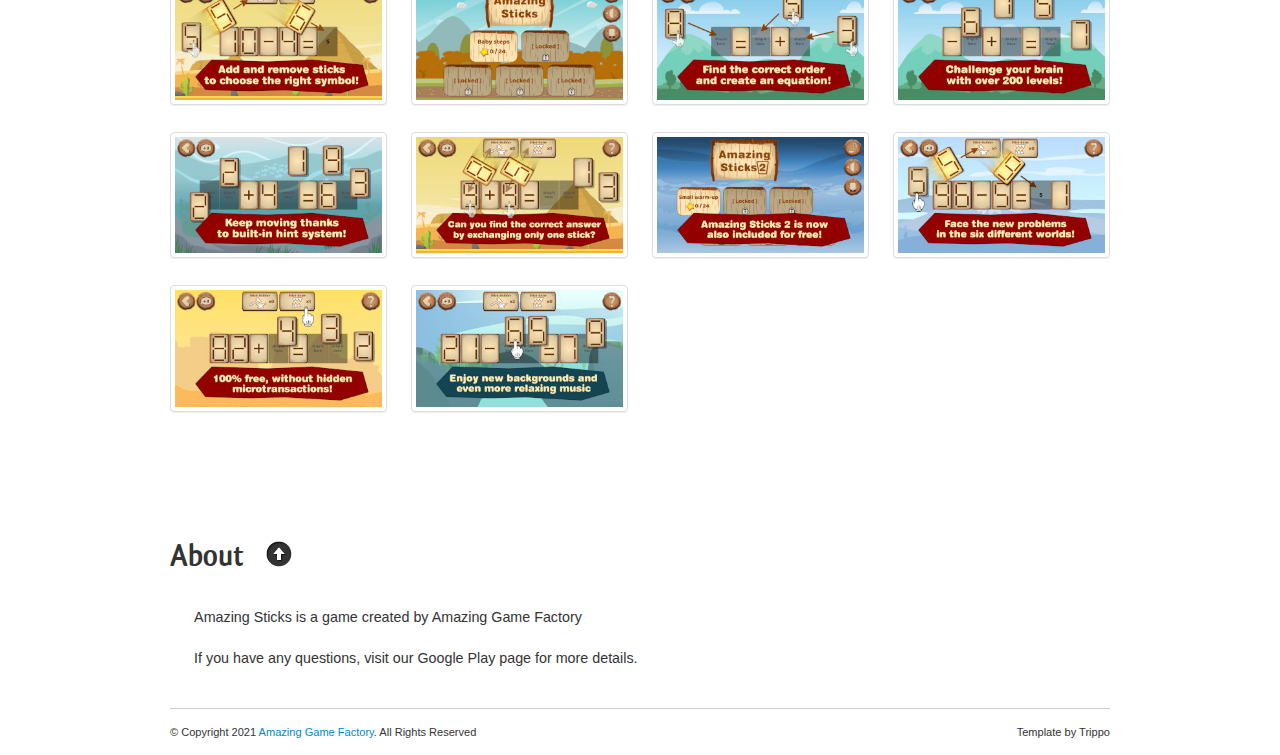
<file: sticks/index.html>
<!DOCTYPE html>
<html lang="en">
<head>
<link rel="canonical" href="https://matchstickpuzzle.com/">
<title>Amazing Sticks - move matchstick to solve the puzzle!</title>
<meta charset="utf-8">
<meta name="viewport" content="width=device-width">
<link href="font/stylesheet.css" rel="stylesheet" type="text/css">
<link href="css/bootstrap.min.css" rel="stylesheet" type="text/css">
<link href="css/bootstrap-responsive.min.css" rel="stylesheet" type="text/css">
<link href="css/styles.css" rel="stylesheet" type="text/css">
<link href="css/media-queries.css" rel="stylesheet" type="text/css">
<link href="fancybox/jquery.fancybox-1.3.4.css" rel="stylesheet" type="text/css" media="screen">
<link href="img/favicon.ico" rel="shortcut icon" type="image/x-icon">
<link href="css/css_fonts_googleapis_family_exo.css" rel="stylesheet" type="text/css">

<!--[if lt IE 9]>
<script src="js/css3-mediaqueries.js"></script>
<script src="js/html5.js"></script>
<![endif]-->

<!-- <script type="text/javascript" src="//www.freeprivacypolicy.com/public/cookie-consent/3.1.0/cookie-consent.js"></script>
<script type="text/javascript">
document.addEventListener('DOMContentLoaded', function () {
cookieconsent.run({"notice_banner_type":"headline","consent_type":"express","palette":"dark","language":"en","website_name":"www.matchstickpuzzle.com","cookies_policy_url":"https://www.matchstickpuzzle.com/cookies-policy.html"});
});
</script>

<noscript>Cookie Consent by <a href="https://www.FreePrivacyPolicy.com/free-cookie-consent/" rel="nofollow noopener">FreePrivacyPolicy.com</a></noscript> -->

<script async src="https://www.googletagmanager.com/gtag/js?id=G-JGBKP5CBJE"></script>

<script>
  window.dataLayer = window.dataLayer || []
  function gtag() {
    dataLayer.push(arguments)
  }
  gtag('js', new Date())

  // defines window.localstorage key
  const GA_LOCAL_STORAGE_KEY = 'ga:clientId'

  // checks if localstorage is available
  if (window.localStorage) {
    // checks if user was already connected and loads client_id from localstorage
    if (localStorage.getItem(GA_LOCAL_STORAGE_KEY)) {
      // creates new tracker with same client_id as the last time the user visited
      gtag('js', new Date())
      gtag('config', 'G-JGBKP5CBJE', {
        anonymize_ip: true,
        send_page_view: true,
        client_storage: 'none',
        client_id: localStorage.getItem(GA_LOCAL_STORAGE_KEY),
      })
    } else {
      // creates client_id and saves it in localStorage -> currently random number better would be a uuid

      window.localStorage.setItem(GA_LOCAL_STORAGE_KEY, (new Date()).getTime().toString(36) + Math.random().toString(36).slice(2))
      // creates new tracker with the new client_id
      gtag('js', new Date())
      gtag('config', 'G-JGBKP5CBJE', {
        anonymize_ip: true,
        send_page_view: true,
        client_storage: 'none',
        client_id: localStorage.getItem(GA_LOCAL_STORAGE_KEY),
      })
    }
  }
</script>

</head>
<body data-spy="scroll">
<!-- TOP MENU NAVIGATION -->
<div class="navbar navbar-fixed-top">
  <div class="navbar-inner">
    <div class="container"> <a class="brand pull-left" href="#"> Amazing Sticks - move matchstick to solve the puzzle! </a> <a class="btn btn-navbar" data-toggle="collapse" data-target=".nav-collapse"> <span class="icon-bar"></span> <span class="icon-bar"></span> <span class="icon-bar"></span> </a>
      <div class="nav-collapse collapse">
        <ul id="nav-list" class="nav pull-right">
          <li><a href="#home">Home</a></li>
          <li><a href="#about">Videos</a></li>
          <li><a href="#updates">Updates</a></li>
          <li><a href="#screenshots">Screenshots</a></li>
          <li><a href="#contact">About</a></li>
        </ul>
      </div>
    </div>
  </div>
</div>
<!-- MAIN CONTENT -->
<div class="container content container-fluid" id="home">
  <!-- HOME -->
  <div class="row-fluid">
    <!-- PHONES IMAGE FOR DESKTOP MEDIA QUERY -->
    <div class="span5 visible-desktop"> <img src="img/scena_pionowa_mini.jpg" alt=""> </div>
    <!-- APP DETAILS -->
    <div class="span7">
      <!-- ICON -->
      <div class="visible-desktop" id="icon"> <img src="img/alt_ikona_87x87.png" alt="" width="87"> </div>
      <!-- APP NAME -->
      <div id="app-name">
        <h2>Amazing Sticks</h2>
      </div>
      <!-- VERSION -->
      <div id="version"> <span class="version-top label label-inverse">Version 1.05</span> </div>
      <!-- TAGLINE -->
      <div id="tagline"> Move matchstick to solve a puzzle! </div>
      <!-- PHONES IMAGE FOR TABLET MEDIA QUERY -->
      <div class="hidden-desktop" id="phones"> <img src="img/scena_pionowa_mini.jpg" alt=""> </div>
      <!-- DESCRIPTION -->
      <div id="description"> Amazing Sticks is free to play Android game, based on "move one matchstick" concept.
        Use existing symbols to form an equation (see the screenshots to get the idea right away!)
        Simple yet addictive gameplay - ideal for both kids and adults!
        Kids can also learn how to solve simple math problems with the use of: addition, subtraction, multiply and division
        (the numbers in game are always below 100, so nothing to worry about!).

        <b>Try it now, and have fun!</b>
      </div>
      <!-- FEATURES -->
      <ul id="features">
        <li></li>
        <li>Face over 200 levels!</li>
        <li>Enjoy beautiful bakgrounds and relaxing music!</li>
        <li>Simple yet addictive gameplay for both kids and adults!</li>
        <li>Add and remove sticks to choose the right symbol!</li>
        <li>Solve simple math puzzles in the classic matchstick style game!</li>
        <li>Steadily rising difficulty will keep you engaged!</li>
        <li>Never get stucked thanks to built-in hint system!</li>
        <li>100% free without microtransactions!</li>
      </ul>
      <!-- DOWNLOAD & REQUIREMENT BOX -->
      <!-- <div class="download-box"> <a href="#"><img src="img/available-on-the-app-store.png" alt=""></a> </div> -->
      <div class="download-box"> <a href="https://play.google.com/store/apps/details?id=com.amazinggamefactory.amazingsticks1&referrer=utm_source%3Dmywebsite%26utm_campaign%3Dmyclick">
        <img src="img/Google_Play_Store_badge_EN_220x65.png" alt=""></a> </div>
      <!-- <div class="download-box"> <strong><br>&lt--- Download it here</strong></div> -->

      <!-- <div class="download-box"> <strong>Requirements:</strong><br>
        Compatible with iPhone and iPod touch. Requires iPhone OS 2.2 or later. WiFi, Edge, or 3G network connection sometimes required. </div> -->
      <!-- <div class="download-box"> <strong>Requirements:</strong><br>
        Requires Android 2.3 and higher. WiFi, Edge, or 3G network connection sometimes required. </div> -->
    </div>
  </div>
  <!-- ABOUT & UPDATES -->
  <div class="row-fluid" id="about">
    <div class="span6">
      <h2 class="page-title" id="scroll_up"> Videos <a href="#home" class="arrow-top"> <img src="img/arrow-top.png" alt=""> </a> </h2>

      <iframe
        width="360"
        height="240"
        src="https://www.youtube.com/embed/KeO3m5L8iME"
        srcdoc="<style>*{padding:0;margin:0;overflow:hidden}html,body{height:100%}img,span{position:absolute;width:100%;top:0;bottom:0;margin:auto}
          span{height:1.5em;text-align:center;font:48px/1.5 sans-serif;color:white;text-shadow:0 0 0.5em black}</style>
          <a href=https://www.youtube.com/embed/KeO3m5L8iME?autoplay=0>
            <img src=https://img.youtube.com/vi/KeO3m5L8iME/hqdefault.jpg alt='Video1'><span>▶</span></a>"
        frameborder="0"
        allow="accelerometer; autoplay; encrypted-media; gyroscope; picture-in-picture"
        allowfullscreen
        title="Video1">
      </iframe>

      <iframe
      width="360"
      height="240"
      src="https://www.youtube.com/embed/p7-4PmIkUzw"
      srcdoc="<style>*{padding:0;margin:0;overflow:hidden}html,body{height:100%}img,span{position:absolute;width:100%;top:0;bottom:0;margin:auto}
        span{height:1.5em;text-align:center;font:48px/1.5 sans-serif;color:white;text-shadow:0 0 0.5em black}</style>
        <a href=https://www.youtube.com/embed/p7-4PmIkUzw?autoplay=0>
          <img src=https://img.youtube.com/vi/p7-4PmIkUzw/hqdefault.jpg alt='Video1'><span>▶</span></a>"
      frameborder="0"
      allow="accelerometer; autoplay; encrypted-media; gyroscope; picture-in-picture"
      allowfullscreen
      title="Video1">
    </iframe>

    </div>
    <div class="span6 updates" id="updates">
      <h2 class="page-title" id="scroll_up"> Updates <a href="#home" class="arrow-top"> <img src="img/arrow-top.png" alt=""> </a> </h2>
      <!-- UPDATES & RELEASE NOTES -->
      <h3 class="version">Version 1.05</h3>
      <span class="release-date">Released on April 18th, 2021</span>
      <ul>
        <!-- <li><span class="label new">NEW</span>Challenge a Friend</li> -->
        <li><span class="label fix">FIX</span>the Puzzle of the Day notifications are now more user-friendly
          (no sound and vibration when the notification is up).
          Of course you can still turn them off completely from the main menu screen</li>
        <li><span class="label fix">FIX</span>music and sound levels are little higher to make sure,
          you can hear it well using smartphone's speaker as well</li>
      </ul>
      <hr>
      <h3 class="version">Version 1.03 and 1.04</h3>
      <span class="release-date">Released on April 9th, 2021</span>
      <ul>
        <li><span class="label new">NEW</span>The second game, Amazing Sticks 2 is now included for free!</li>
        <li><span class="label new">NEW</span>Entirely new Puzzle of the Day section! (get the new puzzles to solve everyday)</li>
        <li><span class="label new">NEW</span>Even more background music to enjoy!</li>
      </ul>
      <hr>
      <h3 class="version">Version 1.02</h3>
      <span class="release-date">Released on March 21th, 2021</span>
      <ul>
        <li><span class="label fix">FIX</span>Few minor fixes</li>
        <!-- <li><span class="label label-info ">FIX</span>Few minor fixes</li> -->
      </ul>
    </div>
  </div>
  <!-- SCREENSHOTS -->
  <div class="row-fluid" id="screenshots">
    <h2 class="page-title" id="scroll_up"> Screenshots <a href="#home" class="arrow-top"> <img src="img/arrow-top.png" alt=""> </a> </h2>
    <!-- SCREENSHOT IMAGES ROW 1-->
    <ul class="thumbnails">
      <li class="span3"> <a href="img/zrzut1.jpg" rel="gallery" loading="lazy" class="thumbnail"> <img src="img/zrzut1mini.jpg" loading="lazy" alt=""> </a>
      <li class="span3"> <a href="img/zrzut2.jpg" rel="gallery" loading="lazy" class="thumbnail"> <img src="img/zrzut2mini.jpg" loading="lazy" alt=""> </a> </li>
      <li class="span3"> <a href="img/zrzut3.jpg" rel="gallery" loading="lazy" class="thumbnail"> <img src="img/zrzut3mini.jpg" loading="lazy" alt=""> </a> </li>
      <li class="span3"> <a href="img/zrzut4.jpg" rel="gallery" loading="lazy" class="thumbnail"> <img src="img/zrzut4mini.jpg" loading="lazy" alt=""> </a> </li>
    </ul>
    <!-- SCREENSHOT IMAGES ROW 2-->
    <ul class="thumbnails">
      <li class="span3"> <a href="img/zrzut5.jpg" rel="gallery" loading="lazy" class="thumbnail"> <img src="img/zrzut5mini.jpg" loading="lazy" alt=""> </a> </li>
      <li class="span3"> <a href="img/zrzut6.jpg" rel="gallery" loading="lazy" class="thumbnail"> <img src="img/zrzut6mini.jpg" loading="lazy" alt=""> </a> </li>
      <li class="span3"> <a href="img/zrzut7.jpg" rel="gallery" loading="lazy" class="thumbnail"> <img src="img/zrzut7mini.jpg" loading="lazy" alt=""> </a> </li>
      <li class="span3"> <a href="img/zrzut8.jpg" rel="gallery" loading="lazy" class="thumbnail"> <img src="img/zrzut8mini.jpg" loading="lazy" alt=""> </a> </li>
    </ul>

    <ul class="thumbnails">
      <li class="span3"> <a href="img/zrzut9.jpg" rel="gallery" loading="lazy" class="thumbnail"> <img src="img/zrzut9mini.jpg" loading="lazy" alt=""> </a> </li>
      <li class="span3"> <a href="img/zrzut1.jpg" rel="gallery" loading="lazy" class="thumbnail"> <img src="img/zrzut10mini.jpg" loading="lazy" alt=""> </a> </li>
    </ul>
  </div>
  <!-- CONTACT -->
  <div class="row-fluid" id="contact">
    <h2 class="page-title" id="scroll_up"> About <a href="#home" class="arrow-top"> <img src="img/arrow-top.png" alt=""> </a> </h2>
    <!-- CONTACT INFO -->
    <div class="span10" id="contact-info">
      <p>Amazing Sticks is a game created by Amazing Game Factory</p>
      <p>If you have any questions, visit our Google Play page for more details.</p>
    </div>
    <!-- CONTACT FORM -->
    <!-- <div class="span7" id="contact-form">

    </div> -->
  </div>
</div>
<!-- FOOTER -->
<div class="footer container container-fluid">
  <div id="copyright">&copy; Copyright 2021 <a href="#">Amazing Game Factory</a>. All Rights Reserved</div>
  <div id="credits">Template by Trippo</a></div>
</div>
<script src="js/jquery-1.7.2.min.js"></script>
<script src="js/bootstrap.min.js"></script>
<script src="js/bootstrap-collapse.js"></script>
<script src="js/bootstrap-scrollspy.js"></script>
<script src="fancybox/jquery.mousewheel-3.0.4.pack.js"></script>
<script src="fancybox/jquery.fancybox-1.3.4.pack.js"></script>
<script src="js/init.js"></script>

<!-- (function() {
	if (!localStorage.getItem('cookieconsent')) {
		document.body.innerHTML += '\
		<div class="cookieconsent" style="position:fixed;padding:20px;left:0;bottom:0;background-color:#000;color:#FFF;text-align:center;width:100%;z-index:99999;">
      We use cookies and other tracking technologies to improve your browsing experience on our website, to show you personalized content and targeted ads,
        to analyze our website traffic, and to understand where our visitors are coming from.<br>By continuing to use this website, you agree to their use. 
			<a href="#" style="color:#CCCCCC;">I Understand</a>
		</div>
		';
		document.querySelector('.cookieconsent a').onclick = function(e) {
			e.preventDefault();
			document.querySelector('.cookieconsent').style.display = 'none';
			localStorage.setItem('cookieconsent', true);
		};
	}
})(); -->

</body>
</html>
</file>
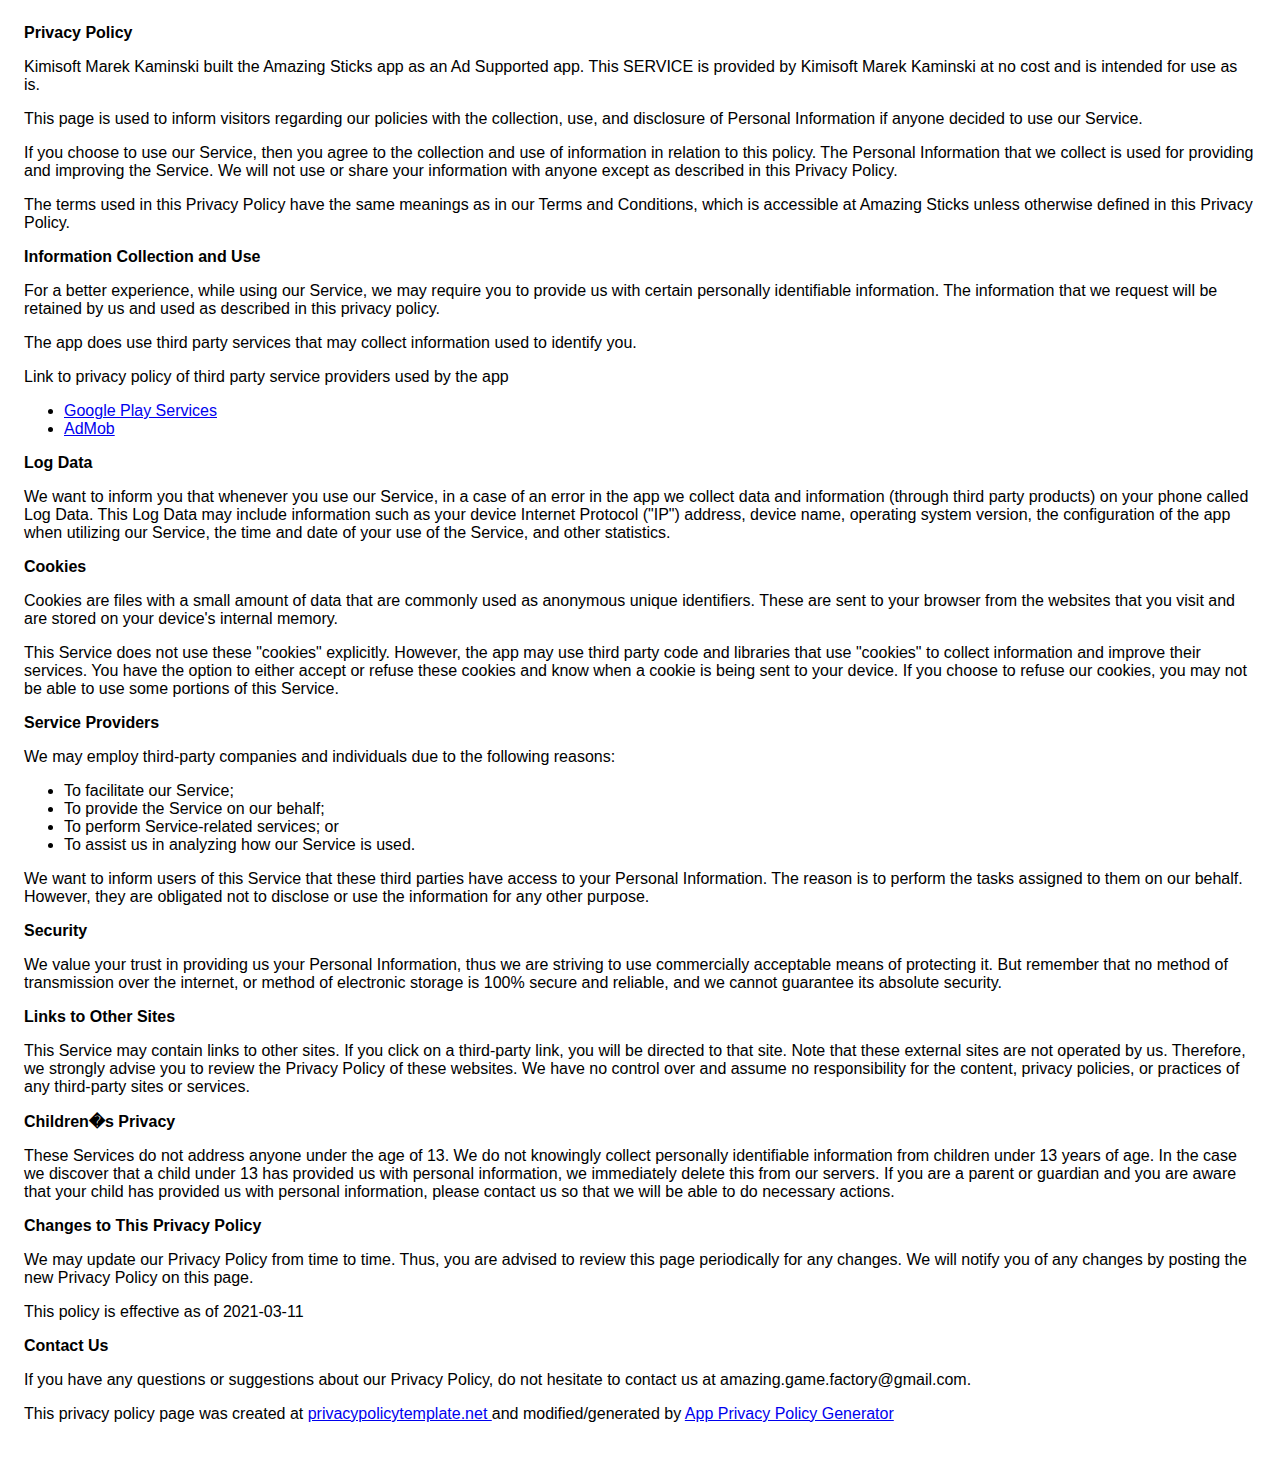
<file: sticks/policy1.html>
<!DOCTYPE html>
    <html>
    <head>
      <meta charset='utf-8'>
      <meta name='viewport' content='width=device-width'>
      <title>Privacy Policy</title>
      <style> body { font-family: 'Helvetica Neue', Helvetica, Arial, sans-serif; padding:1em; } </style>
    </head>
    <body>
    <strong>Privacy Policy</strong> <p>
                  Kimisoft Marek Kaminski built the Amazing Sticks app as
                  an Ad Supported app. This SERVICE is provided by
                  Kimisoft Marek Kaminski at no cost and is intended for use as
                  is.
                </p> <p>
                  This page is used to inform visitors regarding our
                  policies with the collection, use, and disclosure of Personal
                  Information if anyone decided to use our Service.
                </p> <p>
                  If you choose to use our Service, then you agree to
                  the collection and use of information in relation to this
                  policy. The Personal Information that we collect is
                  used for providing and improving the Service. We will not use or share your information with
                  anyone except as described in this Privacy Policy.
                </p> <p>
                  The terms used in this Privacy Policy have the same meanings
                  as in our Terms and Conditions, which is accessible at
                  Amazing Sticks unless otherwise defined in this Privacy Policy.
                </p> <p><strong>Information Collection and Use</strong></p> <p>
                  For a better experience, while using our Service, we
                  may require you to provide us with certain personally
                  identifiable information. The information that
                  we request will be retained by us and used as described in this privacy policy.
                </p> <div><p>
                    The app does use third party services that may collect
                    information used to identify you.
                  </p> <p>
                    Link to privacy policy of third party service providers used
                    by the app
                  </p> <ul><li><a href="https://www.google.com/policies/privacy/" target="_blank" rel="noopener noreferrer">Google Play Services</a></li><li><a href="https://support.google.com/admob/answer/6128543?hl=en" target="_blank" rel="noopener noreferrer">AdMob</a></li><!----><!----><!----><!----><!----><!----><!----><!----><!----><!----><!----><!----><!----><!----><!----><!----><!----><!----><!----><!----><!----><!----><!----><!----></ul></div> <p><strong>Log Data</strong></p> <p>
                  We want to inform you that whenever you
                  use our Service, in a case of an error in the app
                  we collect data and information (through third party
                  products) on your phone called Log Data. This Log Data may
                  include information such as your device Internet Protocol
                  ("IP") address, device name, operating system version, the
                  configuration of the app when utilizing our Service,
                  the time and date of your use of the Service, and other
                  statistics.
                </p> <p><strong>Cookies</strong></p> <p>
                  Cookies are files with a small amount of data that are
                  commonly used as anonymous unique identifiers. These are sent
                  to your browser from the websites that you visit and are
                  stored on your device's internal memory.
                </p> <p>
                  This Service does not use these "cookies" explicitly. However,
                  the app may use third party code and libraries that use
                  "cookies" to collect information and improve their services.
                  You have the option to either accept or refuse these cookies
                  and know when a cookie is being sent to your device. If you
                  choose to refuse our cookies, you may not be able to use some
                  portions of this Service.
                </p> <p><strong>Service Providers</strong></p> <p>
                  We may employ third-party companies and
                  individuals due to the following reasons:
                </p> <ul><li>To facilitate our Service;</li> <li>To provide the Service on our behalf;</li> <li>To perform Service-related services; or</li> <li>To assist us in analyzing how our Service is used.</li></ul> <p>
                  We want to inform users of this Service
                  that these third parties have access to your Personal
                  Information. The reason is to perform the tasks assigned to
                  them on our behalf. However, they are obligated not to
                  disclose or use the information for any other purpose.
                </p> <p><strong>Security</strong></p> <p>
                  We value your trust in providing us your
                  Personal Information, thus we are striving to use commercially
                  acceptable means of protecting it. But remember that no method
                  of transmission over the internet, or method of electronic
                  storage is 100% secure and reliable, and we cannot
                  guarantee its absolute security.
                </p> <p><strong>Links to Other Sites</strong></p> <p>
                  This Service may contain links to other sites. If you click on
                  a third-party link, you will be directed to that site. Note
                  that these external sites are not operated by us.
                  Therefore, we strongly advise you to review the
                  Privacy Policy of these websites. We have
                  no control over and assume no responsibility for the content,
                  privacy policies, or practices of any third-party sites or
                  services.
                </p> <p><strong>Children�s Privacy</strong></p> <p>
                  These Services do not address anyone under the age of 13.
                  We do not knowingly collect personally
                  identifiable information from children under 13 years of age. In the case
                  we discover that a child under 13 has provided
                  us with personal information, we immediately
                  delete this from our servers. If you are a parent or guardian
                  and you are aware that your child has provided us with
                  personal information, please contact us so that
                  we will be able to do necessary actions.
                </p> <p><strong>Changes to This Privacy Policy</strong></p> <p>
                  We may update our Privacy Policy from
                  time to time. Thus, you are advised to review this page
                  periodically for any changes. We will
                  notify you of any changes by posting the new Privacy Policy on
                  this page.
                </p> <p>This policy is effective as of 2021-03-11</p> <p><strong>Contact Us</strong></p> <p>
                  If you have any questions or suggestions about our
                  Privacy Policy, do not hesitate to contact us at amazing.game.factory@gmail.com.
                </p> <p>This privacy policy page was created at <a href="https://privacypolicytemplate.net" target="_blank" rel="noopener noreferrer">privacypolicytemplate.net </a>and modified/generated by <a href="https://app-privacy-policy-generator.nisrulz.com/" target="_blank" rel="noopener noreferrer">App Privacy Policy Generator</a></p>
    </body>
    </html>
</file>
<file: amazinghsk/font/stylesheet.css>
@font-face {
    font-family: 'QlassikBold';
    src: url('qlassikbold_tb-webfont.eot');
    src: url('qlassikbold_tb-webfont.eot?#iefix') format('embedded-opentype'),
         url('qlassikbold_tb-webfont.woff') format('woff'),
         url('qlassikbold_tb-webfont.ttf') format('truetype');
    font-weight: normal;
    font-style: normal;

}
</file>
<file: amazinghsk/css/styles.css>
/*!
 * TrippoApp v1.0
 * Copyright 2012 Trippo, Inc
 * Licensed under CC BY 3.0
 * http://creativecommons.org/licenses/by/3.0/
 *
 */

 
 
 /***** STRUCTURE *****/
 
 body { 
	background: url('../img/bg.png') repeat-x;
	background-color: #fff;
	}
	
h1, h2, h3, h4, h5, h6 {
	text-shadow: white 0.02em 0.02em;
	font-family: 'QlassikBold', sans-serif;
	}
	
h2 {
	font-size: 2.3em;
}
 
 .content {
	padding-top:100px;
	font-size: 1.1em;
	line-height: 1.8em;
	}
	
.content p {
	font-size: 1.0em;
	line-height: 1.8em;
	margin-bottom: 1.1em;
	}
	

/***** BODY *****/
	
.page-title {
	padding: 100px 0 30px 0;
	}
	
.arrow-top img {
	margin: -7px 0 0 15px;
	}


	
/***** NAVIGATION BAR *****/

.navbar .brand {
	font-weight: bold;
	color: rgb(255, 255, 255);
	text-shadow: 0 1px 0 rgba(255, 255, 255, .1), 0 0 30px rgba(255, 255, 255, .125);
}



/***** HOMEPAGE *****/
	
#details {
	position: relative;
	float: right;
	width: 527px;
	margin-top: 80px;
	padding-left: 20px;
}

#icon {
	position: relative;
	float: left;
	margin-right: 20px;
}

#app-name {
	position: relative;
	float: left;
	margin-top: 20px;
	margin-right: 20px;
}

#app-name h1 {
	font-size: 5.5em;
	font-size: 5.5em;
	color: #ffffff;
	text-shadow: -1px 0 #B3B3B3, 0 1px #B3B3B3, 1px 0 #B3B3B3, 0 -1px #B3B3B3, #462200 0.03em 0.03em;
	}

#app-name h2 {
	font-size: 3.5em;
	font-size: 3.5em;
	color: #ffffff;
	text-shadow: -1px 0 #B3B3B3, 0 1px #B3B3B3, 1px 0 #B3B3B3, 0 -1px #B3B3B3, #020763 0.03em 0.03em;
	}

#version {
	top: 30px;
	position: relative;
	float: left;
}

#tagline {
	font-size: 1.4em;
	margin-top: 6em;
	clear: both;
}

#description {
	margin-top: 2em;
	margin-bottom: 1.8em;
}

#features li {
	background: url('../img/check.png') no-repeat left;
	list-style: none;
	padding-left: 25px;
	margin-left: -23px;
	line-height: 1.7em;
}

.download-box {
	width: 45%;
	float: left;
	padding-top: 20px;
	padding-right: 0	%;
	font-size: 0.9em;
	line-height: 1.3em;
	}
	
	
	
/***** ABOUT PAGE *****/

.updates ul {
	list-style: none;
	padding-top: 10px;
	clear: both;
	margin: 0 0 25px 0;
	}
	
.updates ul li {
	margin-bottom: 10px;
	}
	
.updates hr {
	border-top: 1px solid #CCC;
	}
	
.updates .label {
	display: block;
	float: left;
	margin-right: 10px;
}

.version {
	float:left;
	}

.release-date {
	float:right;
	margin-top: 4px;
	color: #999;
	font-size: 0.85em;
	}
	
.new {
  background-color: #3a87ad;
}

.fix {
	background-color: #468847;
	padding: 1px 8px 2px;
	}
	

	
/***** CONTACT *****/

#contact-form {
	border-left: 1px solid #cccccc;
	}
	
#contact-info {
	padding-bottom:20px;
	}
	
	
	
/***** FOOTER *****/

.footer {
	font-size: 0.85em;
	line-height: 1.5em;
	padding: 15px 0;
	border-top: 1px solid #CCC;
}

#copyright {
	float:left;
	}
	
#credits {
	float:right;
	}
</file>
<file: amazinghsk/css/media-queries.css>
/*!
 * TrippoApp v1.0
 * Copyright 2012 Trippo, Inc
 * Licensed under CC BY 3.0
 * http://creativecommons.org/licenses/by/3.0/
 *
 */

 
@media screen and (max-width: 979px) and (min-width: 768px) {

.content {
	padding-top: 20px;
	}
	
.hidden-desktop {
	display: none!important;
	}

.visible-desktop {
	display: inherit!important;
	}
	
#version {
	display: none;
	}
	
}


@media screen and (max-width: 767px) {

/***** STRUCTURE *****/

.content {
	padding-top: 0px;
	}
	
.page-title {
	padding: 30px 0;
	}


/***** HOME *****/

#app-name {
	text-align: center;
	float: none;
	}

#tagline {
	text-align: center;
	margin-top: 2em;
	}
	
#version {
	display: none;
	}
	
#phones {
	text-align: center;
	margin-top: 20px;
	}
	
#description {
	margin-top: 0px;
	}
	
.hidden-phone {
	display: inherit!important;
}

.visible-phone {
	display:none!important;
}

/***** SCREENSHOTS *****/

.thumbnails .span3, .thumbnails .span3:first-child {
	width: 40%;
	float: left;
	margin: 1% 5%;
	}
	
/***** CONTACT *****/

#contact-info {
	padding-bottom:40px;
	}
	
#contact-form {
	border-left: none;
	}

	
.form-horizontal .control-label {
	width: 90px;
	}

.form-horizontal .form-actions {
	padding-left: 100px;
	}
	
#credits {
	float: right;
	}
	
}

@media screen and (max-width: 480px) {

#version {
	display: none;
	}

.version {
	float:none;
	}

.release-date {
	float: none;
	}
	

.form-horizontal .controls {
	margin-left: 0px;
	}
	
.form-horizontal .control-label {
	width: 90px;
	}

.form-horizontal .form-actions {
	padding-left: 0px;
	}
	
#credits {
	float: left;
	}
	
.hidden-phone {
	display: none!important;
}

.visible-phone {
	display:inherit!important;
}
	
}
</file>
<file: amazinghsk/css/css_fonts_googleapis_family_exo.css>
/* vietnamese */
@font-face {
  font-family: 'Exo';
  font-style: normal;
  font-weight: 400;
  src: url(css/4UaZrEtFpBI4f1ZSIK9d4LjJ4lM3OwtmO24p.woff2) format('woff2');
  unicode-range: U+0102-0103, U+0110-0111, U+0128-0129, U+0168-0169, U+01A0-01A1, U+01AF-01B0, U+1EA0-1EF9, U+20AB;
}
/* latin-ext */
@font-face {
  font-family: 'Exo';
  font-style: normal;
  font-weight: 400;
  src: url(css/4UaZrEtFpBI4f1ZSIK9d4LjJ4lM3OwpmO24p.woff2) format('woff2');
  unicode-range: U+0100-024F, U+0259, U+1E00-1EFF, U+2020, U+20A0-20AB, U+20AD-20CF, U+2113, U+2C60-2C7F, U+A720-A7FF;
}
/* latin */
@font-face {
  font-family: 'Exo';
  font-style: normal;
  font-weight: 400;
  src: url(css/4UaZrEtFpBI4f1ZSIK9d4LjJ4lM3OwRmOw.woff2) format('woff2');
  unicode-range: U+0000-00FF, U+0131, U+0152-0153, U+02BB-02BC, U+02C6, U+02DA, U+02DC, U+2000-206F, U+2074, U+20AC, U+2122, U+2191, U+2193, U+2212, U+2215, U+FEFF, U+FFFD;
}
/* vietnamese */
@font-face {
  font-family: 'Exo';
  font-style: normal;
  font-weight: 800;
  src: url(css/4UaZrEtFpBI4f1ZSIK9d4LjJ4tMwOwtmO24p.woff2) format('woff2');
  unicode-range: U+0102-0103, U+0110-0111, U+0128-0129, U+0168-0169, U+01A0-01A1, U+01AF-01B0, U+1EA0-1EF9, U+20AB;
}
/* latin-ext */
@font-face {
  font-family: 'Exo';
  font-style: normal;
  font-weight: 800;
  src: url(css/4UaZrEtFpBI4f1ZSIK9d4LjJ4tMwOwpmO24p.woff2) format('woff2');
  unicode-range: U+0100-024F, U+0259, U+1E00-1EFF, U+2020, U+20A0-20AB, U+20AD-20CF, U+2113, U+2C60-2C7F, U+A720-A7FF;
}
/* latin */
@font-face {
  font-family: 'Exo';
  font-style: normal;
  font-weight: 800;
  src: url(css/4UaZrEtFpBI4f1ZSIK9d4LjJ4tMwOwRmOw.woff2) format('woff2');
  unicode-range: U+0000-00FF, U+0131, U+0152-0153, U+02BB-02BC, U+02C6, U+02DA, U+02DC, U+2000-206F, U+2074, U+20AC, U+2122, U+2191, U+2193, U+2212, U+2215, U+FEFF, U+FFFD;
}
</file>
<file: snake/font/stylesheet.css>
@font-face {
    font-family: 'QlassikBold';
    src: url('qlassikbold_tb-webfont.eot');
    src: url('qlassikbold_tb-webfont.eot?#iefix') format('embedded-opentype'),
         url('qlassikbold_tb-webfont.woff') format('woff'),
         url('qlassikbold_tb-webfont.ttf') format('truetype');
    font-weight: normal;
    font-style: normal;

}
</file>
<file: snake/css/styles.css>
/*!
 * TrippoApp v1.0
 * Copyright 2012 Trippo, Inc
 * Licensed under CC BY 3.0
 * http://creativecommons.org/licenses/by/3.0/
 *
 */

 
 
 /***** STRUCTURE *****/
 
 body { 
	background: url('../img/bg.png') repeat-x;
	background-color: #fff;
	}
	
h1, h2, h3, h4, h5, h6 {
	text-shadow: white 0.02em 0.02em;
	font-family: 'QlassikBold', sans-serif;
	}
	
h2 {
	font-size: 2.3em;
}
 
 .content {
	padding-top:100px;
	font-size: 1.1em;
	line-height: 1.8em;
	}
	
.content p {
	font-size: 1.0em;
	line-height: 1.8em;
	margin-bottom: 1.1em;
	}
	

/***** BODY *****/
	
.page-title {
	padding: 100px 0 30px 0;
	}
	
.arrow-top img {
	margin: -7px 0 0 15px;
	}


	
/***** NAVIGATION BAR *****/

.navbar .brand {
	font-weight: bold;
	color: rgb(255, 255, 255);
	text-shadow: 0 1px 0 rgba(255, 255, 255, .1), 0 0 30px rgba(255, 255, 255, .125);
}



/***** HOMEPAGE *****/
	
#details {
	position: relative;
	float: right;
	width: 527px;
	margin-top: 80px;
	padding-left: 20px;
}

#icon {
	position: relative;
	float: left;
	margin-right: 20px;
}

#app-name {
	position: relative;
	float: left;
	margin-top: 20px;
	margin-right: 20px;
}

#app-name h1 {
	font-size: 5.5em;
	font-size: 5.5em;
	color: #ffffff;
	text-shadow: -1px 0 #B3B3B3, 0 1px #B3B3B3, 1px 0 #B3B3B3, 0 -1px #B3B3B3, #462200 0.03em 0.03em;
	}

#app-name h2 {
	font-size: 3.5em;
	font-size: 3.5em;
	color: #ffffff;
	text-shadow: -1px 0 #B3B3B3, 0 1px #B3B3B3, 1px 0 #B3B3B3, 0 -1px #B3B3B3, #020763 0.03em 0.03em;
	}

#version {
	top: 30px;
	position: relative;
	float: left;
}

#tagline {
	font-size: 1.4em;
	margin-top: 6em;
	clear: both;
}

#description {
	margin-top: 2em;
	margin-bottom: 1.8em;
}

#features li {
	background: url('../img/check.png') no-repeat left;
	list-style: none;
	padding-left: 25px;
	margin-left: -23px;
	line-height: 1.7em;
}

.download-box {
	width: 45%;
	float: left;
	padding-top: 20px;
	padding-right: 0	%;
	font-size: 0.9em;
	line-height: 1.3em;
	}
	
	
	
/***** ABOUT PAGE *****/

.updates ul {
	list-style: none;
	padding-top: 10px;
	clear: both;
	margin: 0 0 25px 0;
	}
	
.updates ul li {
	margin-bottom: 10px;
	}
	
.updates hr {
	border-top: 1px solid #CCC;
	}
	
.updates .label {
	display: block;
	float: left;
	margin-right: 10px;
}

.version {
	float:left;
	}

.release-date {
	float:right;
	margin-top: 4px;
	color: #999;
	font-size: 0.85em;
	}
	
.new {
  background-color: #3a87ad;
}

.fix {
	background-color: #468847;
	padding: 1px 8px 2px;
	}
	

	
/***** CONTACT *****/

#contact-form {
	border-left: 1px solid #cccccc;
	}
	
#contact-info {
	padding-bottom:20px;
	}
	
	
	
/***** FOOTER *****/

.footer {
	font-size: 0.85em;
	line-height: 1.5em;
	padding: 15px 0;
	border-top: 1px solid #CCC;
}

#copyright {
	float:left;
	}
	
#credits {
	float:right;
	}
</file>
<file: snake/css/media-queries.css>
/*!
 * TrippoApp v1.0
 * Copyright 2012 Trippo, Inc
 * Licensed under CC BY 3.0
 * http://creativecommons.org/licenses/by/3.0/
 *
 */

 
@media screen and (max-width: 979px) and (min-width: 768px) {

.content {
	padding-top: 20px;
	}
	
.hidden-desktop {
	display: none!important;
	}

.visible-desktop {
	display: inherit!important;
	}
	
#version {
	display: none;
	}
	
}


@media screen and (max-width: 767px) {

/***** STRUCTURE *****/

.content {
	padding-top: 0px;
	}
	
.page-title {
	padding: 30px 0;
	}


/***** HOME *****/

#app-name {
	text-align: center;
	float: none;
	}

#tagline {
	text-align: center;
	margin-top: 2em;
	}
	
#version {
	display: none;
	}
	
#phones {
	text-align: center;
	margin-top: 20px;
	}
	
#description {
	margin-top: 0px;
	}
	
.hidden-phone {
	display: inherit!important;
}

.visible-phone {
	display:none!important;
}

/***** SCREENSHOTS *****/

.thumbnails .span3, .thumbnails .span3:first-child {
	width: 40%;
	float: left;
	margin: 1% 5%;
	}
	
/***** CONTACT *****/

#contact-info {
	padding-bottom:40px;
	}
	
#contact-form {
	border-left: none;
	}

	
.form-horizontal .control-label {
	width: 90px;
	}

.form-horizontal .form-actions {
	padding-left: 100px;
	}
	
#credits {
	float: right;
	}
	
}

@media screen and (max-width: 480px) {

#version {
	display: none;
	}

.version {
	float:none;
	}

.release-date {
	float: none;
	}
	

.form-horizontal .controls {
	margin-left: 0px;
	}
	
.form-horizontal .control-label {
	width: 90px;
	}

.form-horizontal .form-actions {
	padding-left: 0px;
	}
	
#credits {
	float: left;
	}
	
.hidden-phone {
	display: none!important;
}

.visible-phone {
	display:inherit!important;
}
	
}
</file>
<file: snake/css/css_fonts_googleapis_family_exo.css>
/* vietnamese */
@font-face {
  font-family: 'Exo';
  font-style: normal;
  font-weight: 400;
  src: url(css/4UaZrEtFpBI4f1ZSIK9d4LjJ4lM3OwtmO24p.woff2) format('woff2');
  unicode-range: U+0102-0103, U+0110-0111, U+0128-0129, U+0168-0169, U+01A0-01A1, U+01AF-01B0, U+1EA0-1EF9, U+20AB;
}
/* latin-ext */
@font-face {
  font-family: 'Exo';
  font-style: normal;
  font-weight: 400;
  src: url(css/4UaZrEtFpBI4f1ZSIK9d4LjJ4lM3OwpmO24p.woff2) format('woff2');
  unicode-range: U+0100-024F, U+0259, U+1E00-1EFF, U+2020, U+20A0-20AB, U+20AD-20CF, U+2113, U+2C60-2C7F, U+A720-A7FF;
}
/* latin */
@font-face {
  font-family: 'Exo';
  font-style: normal;
  font-weight: 400;
  src: url(css/4UaZrEtFpBI4f1ZSIK9d4LjJ4lM3OwRmOw.woff2) format('woff2');
  unicode-range: U+0000-00FF, U+0131, U+0152-0153, U+02BB-02BC, U+02C6, U+02DA, U+02DC, U+2000-206F, U+2074, U+20AC, U+2122, U+2191, U+2193, U+2212, U+2215, U+FEFF, U+FFFD;
}
/* vietnamese */
@font-face {
  font-family: 'Exo';
  font-style: normal;
  font-weight: 800;
  src: url(css/4UaZrEtFpBI4f1ZSIK9d4LjJ4tMwOwtmO24p.woff2) format('woff2');
  unicode-range: U+0102-0103, U+0110-0111, U+0128-0129, U+0168-0169, U+01A0-01A1, U+01AF-01B0, U+1EA0-1EF9, U+20AB;
}
/* latin-ext */
@font-face {
  font-family: 'Exo';
  font-style: normal;
  font-weight: 800;
  src: url(css/4UaZrEtFpBI4f1ZSIK9d4LjJ4tMwOwpmO24p.woff2) format('woff2');
  unicode-range: U+0100-024F, U+0259, U+1E00-1EFF, U+2020, U+20A0-20AB, U+20AD-20CF, U+2113, U+2C60-2C7F, U+A720-A7FF;
}
/* latin */
@font-face {
  font-family: 'Exo';
  font-style: normal;
  font-weight: 800;
  src: url(css/4UaZrEtFpBI4f1ZSIK9d4LjJ4tMwOwRmOw.woff2) format('woff2');
  unicode-range: U+0000-00FF, U+0131, U+0152-0153, U+02BB-02BC, U+02C6, U+02DA, U+02DC, U+2000-206F, U+2074, U+20AC, U+2122, U+2191, U+2193, U+2212, U+2215, U+FEFF, U+FFFD;
}
</file>
<file: sticks/font/stylesheet.css>
@font-face {
    font-family: 'QlassikBold';
    src: url('qlassikbold_tb-webfont.eot');
    src: url('qlassikbold_tb-webfont.eot?#iefix') format('embedded-opentype'),
         url('qlassikbold_tb-webfont.woff') format('woff'),
         url('qlassikbold_tb-webfont.ttf') format('truetype');
    font-weight: normal;
    font-style: normal;

}
</file>
<file: sticks/css/styles.css>
/*!
 * TrippoApp v1.0
 * Copyright 2012 Trippo, Inc
 * Licensed under CC BY 3.0
 * http://creativecommons.org/licenses/by/3.0/
 *
 */

 
 
 /***** STRUCTURE *****/
 
 body { 
	background: url('../img/bg.png') repeat-x;
	background-color: #fff;
	}
	
h1, h2, h3, h4, h5, h6 {
	text-shadow: white 0.02em 0.02em;
	font-family: 'QlassikBold', sans-serif;
	}
	
h2 {
	font-size: 2.3em;
}
 
 .content {
	padding-top:100px;
	font-size: 1.1em;
	line-height: 1.8em;
	}
	
.content p {
	font-size: 1.0em;
	line-height: 1.8em;
	margin-bottom: 1.1em;
	}
	

/***** BODY *****/
	
.page-title {
	padding: 100px 0 30px 0;
	}
	
.arrow-top img {
	margin: -7px 0 0 15px;
	}


	
/***** NAVIGATION BAR *****/

.navbar .brand {
	font-weight: bold;
	color: rgb(255, 255, 255);
	text-shadow: 0 1px 0 rgba(255, 255, 255, .1), 0 0 30px rgba(255, 255, 255, .125);
}



/***** HOMEPAGE *****/
	
#details {
	position: relative;
	float: right;
	width: 527px;
	margin-top: 80px;
	padding-left: 20px;
}

#icon {
	position: relative;
	float: left;
	margin-right: 20px;
}

#app-name {
	position: relative;
	float: left;
	margin-top: 20px;
	margin-right: 20px;
}

#app-name h1 {
	font-size: 5.5em;
	font-size: 5.5em;
	color: #ffffff;
	text-shadow: -1px 0 #B3B3B3, 0 1px #B3B3B3, 1px 0 #B3B3B3, 0 -1px #B3B3B3, #462200 0.03em 0.03em;
	}

#app-name h2 {
	font-size: 3.5em;
	font-size: 3.5em;
	color: #ffffff;
	text-shadow: -1px 0 #B3B3B3, 0 1px #B3B3B3, 1px 0 #B3B3B3, 0 -1px #B3B3B3, #020763 0.03em 0.03em;
	}

#version {
	top: 30px;
	position: relative;
	float: left;
}

#tagline {
	font-size: 1.4em;
	margin-top: 6em;
	clear: both;
}

#description {
	margin-top: 2em;
	margin-bottom: 1.8em;
}

#features li {
	background: url('../img/check.png') no-repeat left;
	list-style: none;
	padding-left: 25px;
	margin-left: -23px;
	line-height: 1.7em;
}

.download-box {
	width: 45%;
	float: left;
	padding-top: 20px;
	padding-right: 0	%;
	font-size: 0.9em;
	line-height: 1.3em;
	}
	
	
	
/***** ABOUT PAGE *****/

.updates ul {
	list-style: none;
	padding-top: 10px;
	clear: both;
	margin: 0 0 25px 0;
	}
	
.updates ul li {
	margin-bottom: 10px;
	}
	
.updates hr {
	border-top: 1px solid #CCC;
	}
	
.updates .label {
	display: block;
	float: left;
	margin-right: 10px;
}

.version {
	float:left;
	}

.release-date {
	float:right;
	margin-top: 4px;
	color: #999;
	font-size: 0.85em;
	}
	
.new {
  background-color: #3a87ad;
}

.fix {
	background-color: #468847;
	padding: 1px 8px 2px;
	}
	

	
/***** CONTACT *****/

#contact-form {
	border-left: 1px solid #cccccc;
	}
	
#contact-info {
	padding-bottom:20px;
	}
	
	
	
/***** FOOTER *****/

.footer {
	font-size: 0.85em;
	line-height: 1.5em;
	padding: 15px 0;
	border-top: 1px solid #CCC;
}

#copyright {
	float:left;
	}
	
#credits {
	float:right;
	}
</file>
<file: sticks/css/media-queries.css>
/*!
 * TrippoApp v1.0
 * Copyright 2012 Trippo, Inc
 * Licensed under CC BY 3.0
 * http://creativecommons.org/licenses/by/3.0/
 *
 */

 
@media screen and (max-width: 979px) and (min-width: 768px) {

.content {
	padding-top: 20px;
	}
	
.hidden-desktop {
	display: none!important;
	}

.visible-desktop {
	display: inherit!important;
	}
	
#version {
	display: none;
	}
	
}


@media screen and (max-width: 767px) {

/***** STRUCTURE *****/

.content {
	padding-top: 0px;
	}
	
.page-title {
	padding: 30px 0;
	}


/***** HOME *****/

#app-name {
	text-align: center;
	float: none;
	}

#tagline {
	text-align: center;
	margin-top: 2em;
	}
	
#version {
	display: none;
	}
	
#phones {
	text-align: center;
	margin-top: 20px;
	}
	
#description {
	margin-top: 0px;
	}
	
.hidden-phone {
	display: inherit!important;
}

.visible-phone {
	display:none!important;
}

/***** SCREENSHOTS *****/

.thumbnails .span3, .thumbnails .span3:first-child {
	width: 40%;
	float: left;
	margin: 1% 5%;
	}
	
/***** CONTACT *****/

#contact-info {
	padding-bottom:40px;
	}
	
#contact-form {
	border-left: none;
	}

	
.form-horizontal .control-label {
	width: 90px;
	}

.form-horizontal .form-actions {
	padding-left: 100px;
	}
	
#credits {
	float: right;
	}
	
}

@media screen and (max-width: 480px) {

#version {
	display: none;
	}

.version {
	float:none;
	}

.release-date {
	float: none;
	}
	

.form-horizontal .controls {
	margin-left: 0px;
	}
	
.form-horizontal .control-label {
	width: 90px;
	}

.form-horizontal .form-actions {
	padding-left: 0px;
	}
	
#credits {
	float: left;
	}
	
.hidden-phone {
	display: none!important;
}

.visible-phone {
	display:inherit!important;
}
	
}
</file>
<file: sticks/css/css_fonts_googleapis_family_exo.css>
/* vietnamese */
@font-face {
  font-family: 'Exo';
  font-style: normal;
  font-weight: 400;
  src: url(css/4UaZrEtFpBI4f1ZSIK9d4LjJ4lM3OwtmO24p.woff2) format('woff2');
  unicode-range: U+0102-0103, U+0110-0111, U+0128-0129, U+0168-0169, U+01A0-01A1, U+01AF-01B0, U+1EA0-1EF9, U+20AB;
}
/* latin-ext */
@font-face {
  font-family: 'Exo';
  font-style: normal;
  font-weight: 400;
  src: url(css/4UaZrEtFpBI4f1ZSIK9d4LjJ4lM3OwpmO24p.woff2) format('woff2');
  unicode-range: U+0100-024F, U+0259, U+1E00-1EFF, U+2020, U+20A0-20AB, U+20AD-20CF, U+2113, U+2C60-2C7F, U+A720-A7FF;
}
/* latin */
@font-face {
  font-family: 'Exo';
  font-style: normal;
  font-weight: 400;
  src: url(css/4UaZrEtFpBI4f1ZSIK9d4LjJ4lM3OwRmOw.woff2) format('woff2');
  unicode-range: U+0000-00FF, U+0131, U+0152-0153, U+02BB-02BC, U+02C6, U+02DA, U+02DC, U+2000-206F, U+2074, U+20AC, U+2122, U+2191, U+2193, U+2212, U+2215, U+FEFF, U+FFFD;
}
/* vietnamese */
@font-face {
  font-family: 'Exo';
  font-style: normal;
  font-weight: 800;
  src: url(css/4UaZrEtFpBI4f1ZSIK9d4LjJ4tMwOwtmO24p.woff2) format('woff2');
  unicode-range: U+0102-0103, U+0110-0111, U+0128-0129, U+0168-0169, U+01A0-01A1, U+01AF-01B0, U+1EA0-1EF9, U+20AB;
}
/* latin-ext */
@font-face {
  font-family: 'Exo';
  font-style: normal;
  font-weight: 800;
  src: url(css/4UaZrEtFpBI4f1ZSIK9d4LjJ4tMwOwpmO24p.woff2) format('woff2');
  unicode-range: U+0100-024F, U+0259, U+1E00-1EFF, U+2020, U+20A0-20AB, U+20AD-20CF, U+2113, U+2C60-2C7F, U+A720-A7FF;
}
/* latin */
@font-face {
  font-family: 'Exo';
  font-style: normal;
  font-weight: 800;
  src: url(css/4UaZrEtFpBI4f1ZSIK9d4LjJ4tMwOwRmOw.woff2) format('woff2');
  unicode-range: U+0000-00FF, U+0131, U+0152-0153, U+02BB-02BC, U+02C6, U+02DA, U+02DC, U+2000-206F, U+2074, U+20AC, U+2122, U+2191, U+2193, U+2212, U+2215, U+FEFF, U+FFFD;
}
</file>
